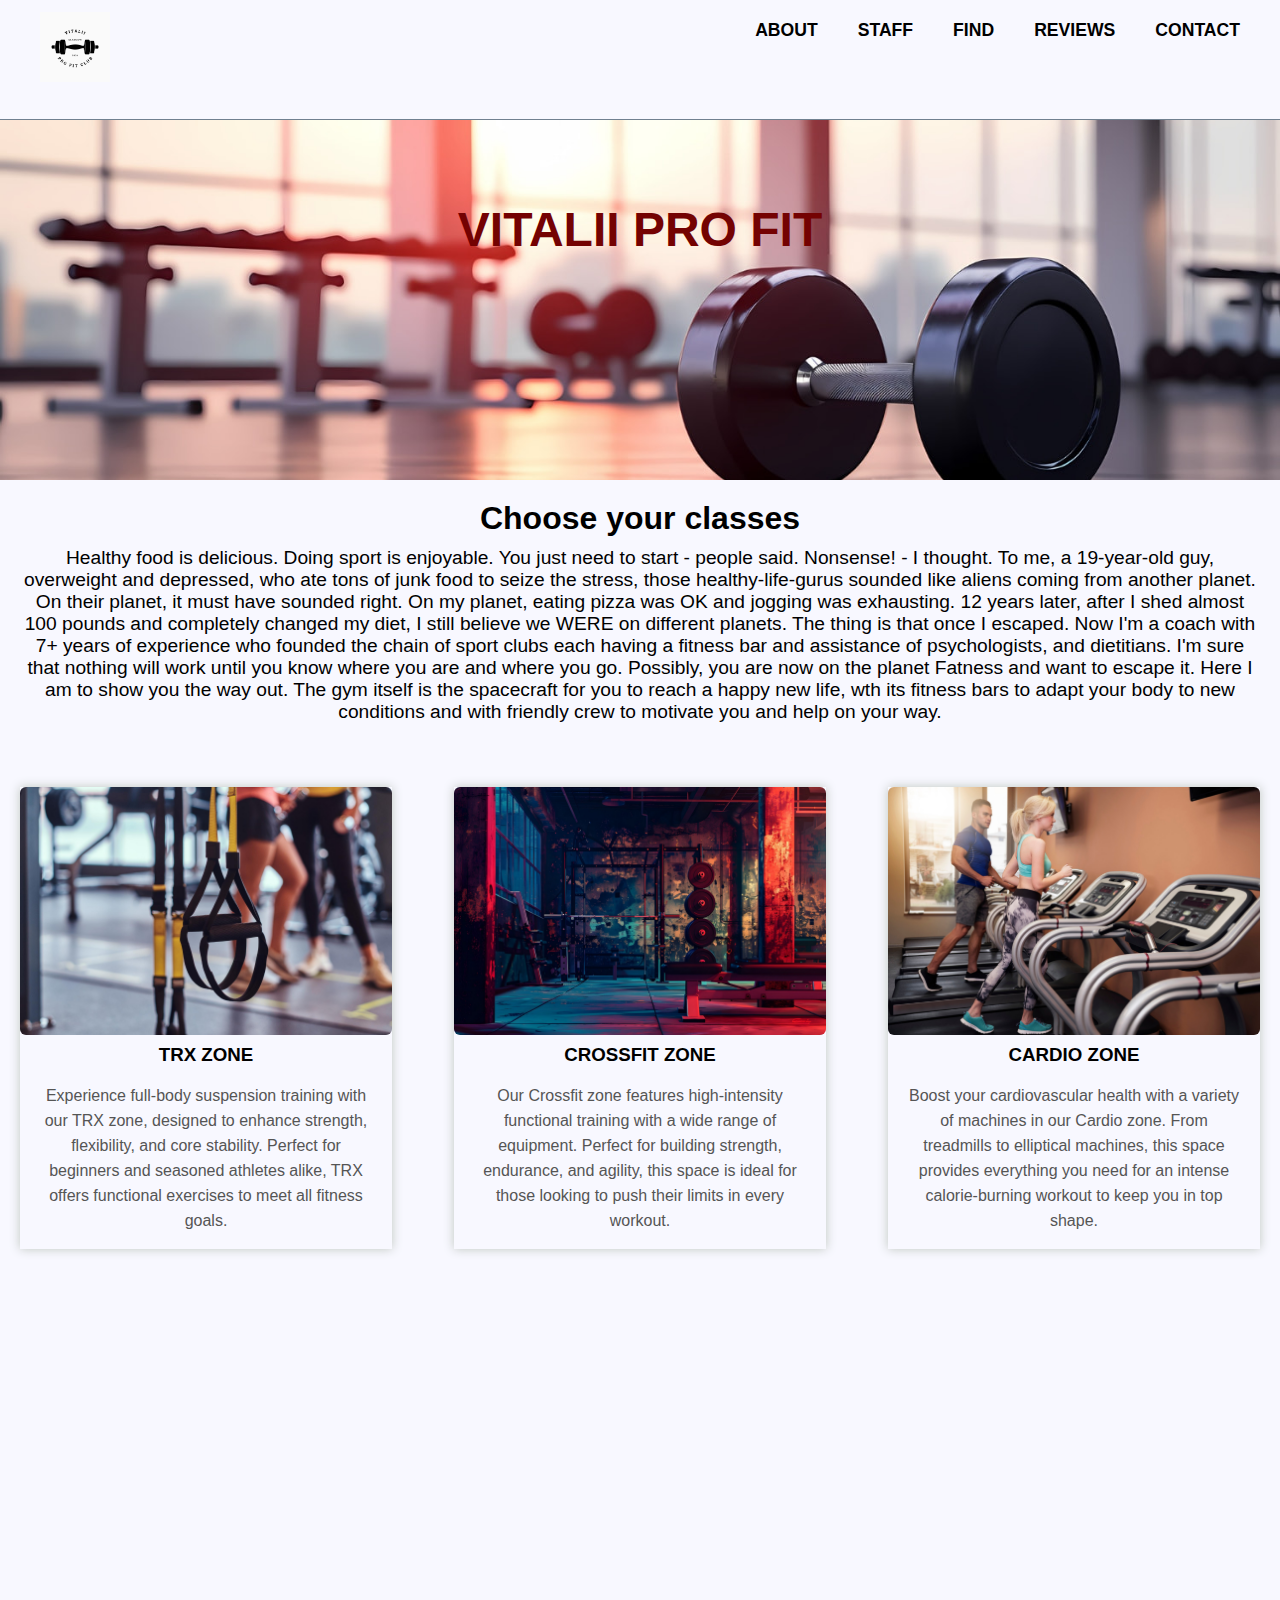
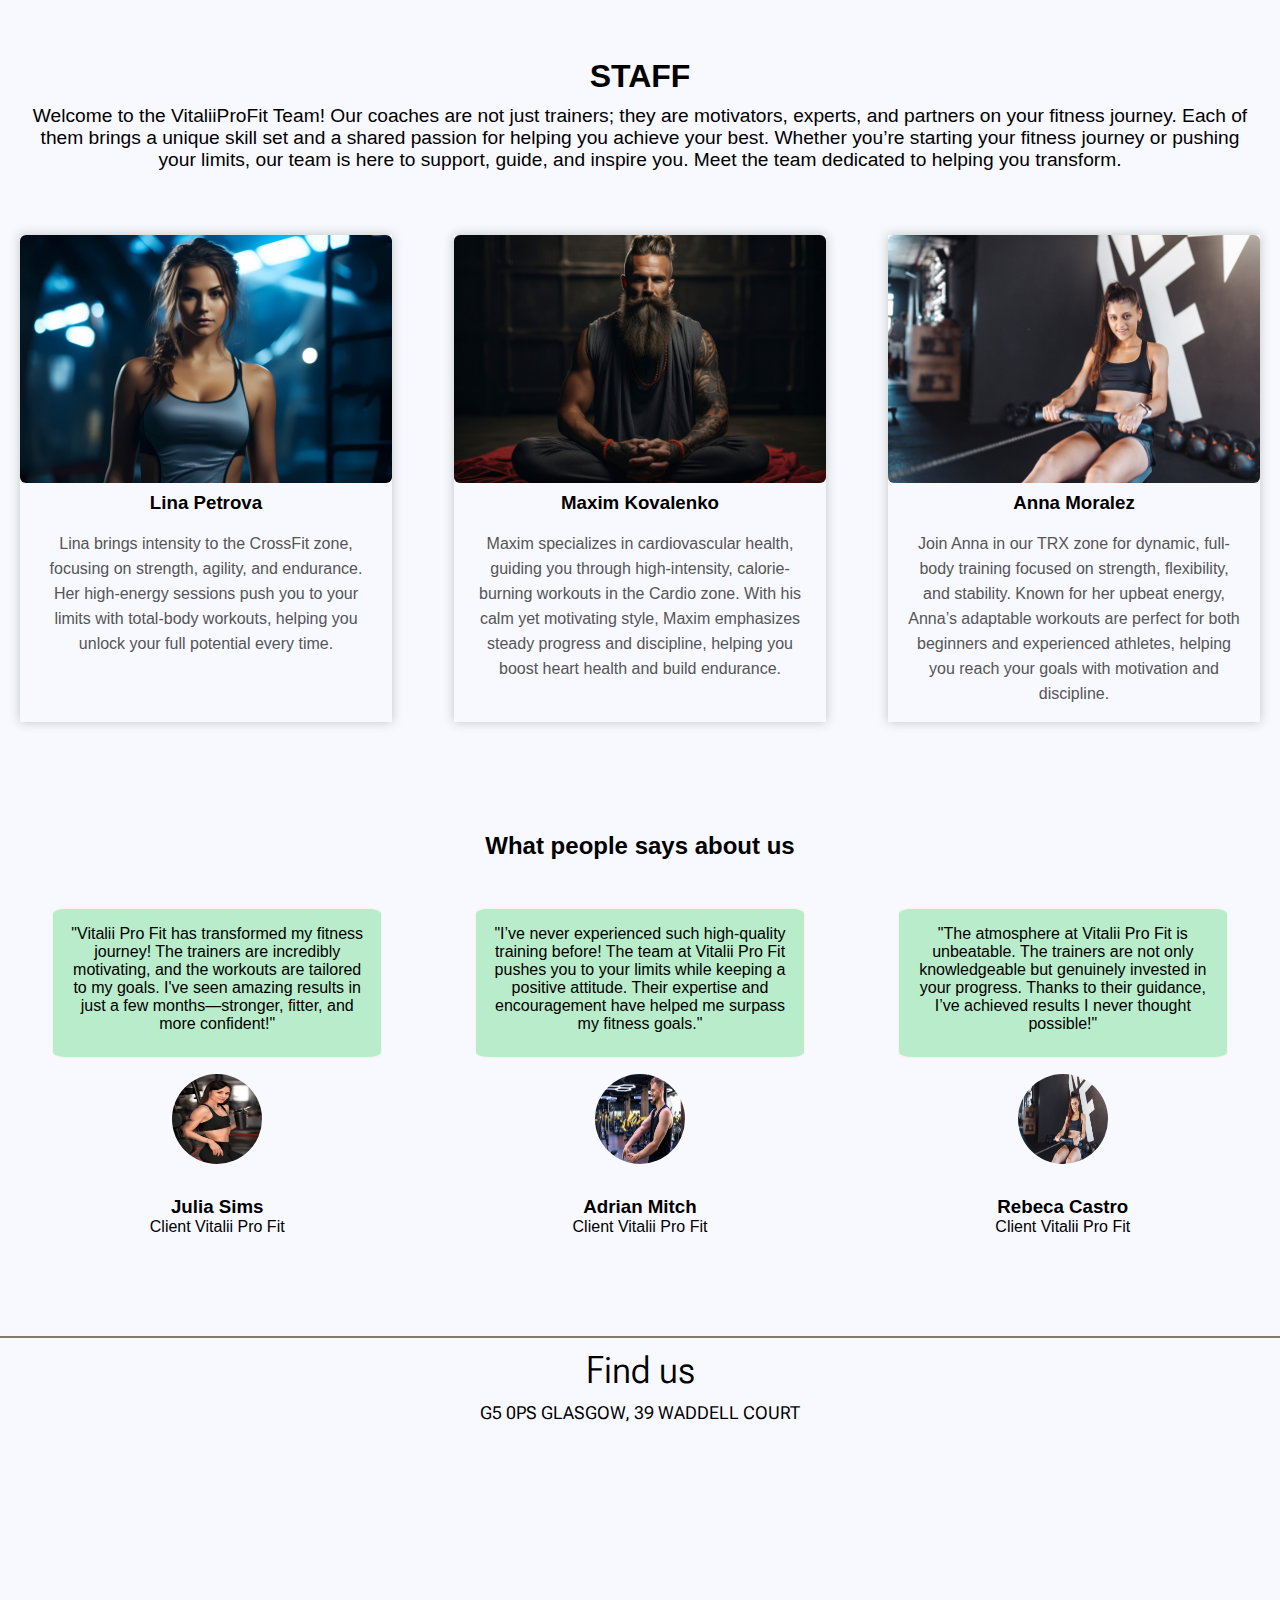
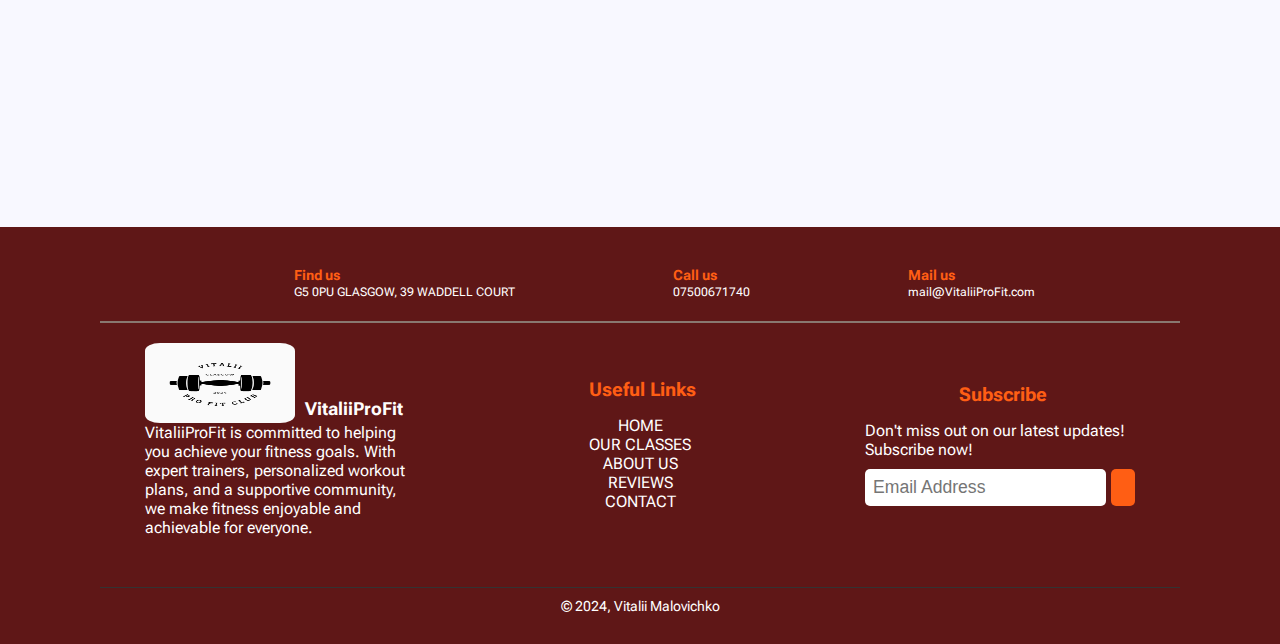
<file: index.html>
<!DOCTYPE html>
<html lang="en">

<head>
    <meta charset="UTF-8">
    <meta name="viewport" content="width=device-width, initial-scale=1.0">
    <title>GYM VITALII PRO | Fitness for Everyone</title>
    <meta name="description"
        content="Join GYM VITALII PRO and achieve your fitness goals with expert training in TRX, CrossFit, and Cardio zones.">
    <link rel="stylesheet" href="./style.css">
    <link rel="stylesheet" href="https://cdnjs.cloudflare.com/ajax/libs/font-awesome/6.6.0/css/all.min.css"
        integrity="sha512-Kc323vGBEqzTmouAECnVceyQqyqdsSiqLQISBL29aUW4U/M7pSPA/gEUZQqv1cwx4OnYxTxve5UMg5GT6L4JJg=="
        crossorigin="anonymous" referrerpolicy="no-referrer" />
    <link rel="preconnect" href="https://fonts.googleapis.com">
    <link rel="preconnect" href="https://fonts.gstatic.com" crossorigin>
    <link href="https://fonts.googleapis.com/css2?family=Roboto+Flex:opsz,wght@8..144,100..1000&display=swap"
        rel="stylesheet">
        <script src="./script.js"></script>
</head>

<body>
    <nav>
        <div class="nav-logo">
            <a href="/"><img src="./images/club_logo.png" alt="Our logo"></a>
        </div>
        <div id="mobile_click" class="hamburger-menu">&#8801;</div>
        <ul id="mobile_nav" class="nav-list">
            <li class="nav-item"><a href="./aboutus.html" target="_blank" class="item-url">ABOUT</a></li>
            <li class="nav-item"><a href="./staff.html" target="_blank" class="item-url">STAFF</a></li>
            <li class="nav-item"><a href="./findUs.html" target="_blank" class="item-url">FIND</a></li>
            <li class="nav-item"><a href="./reviews.html" target="_blank" class="item-url">REVIEWS</a></li>
            <li class="nav-item"><a href="./contact.html" target="_blank" class="item-url">CONTACT</a></li>
        </ul>    
    </nav>
    <header>
        <h1>VITALII PRO FIT</h1>
    </header>
    <section class="about-us-container">
        <div class="title-box">
            <h2>Choose your classes</h2>
            <p>Healthy food is delicious. Doing sport is enjoyable. You just need to start - people said. Nonsense! - I
                thought. To me,
                a 19-year-old guy, overweight and depressed, who ate tons of junk food to seize the stress, those
                healthy-life-gurus
                sounded like aliens coming from another planet. On their planet, it must have sounded right. On my
                planet,
                eating pizza
                was OK and jogging was exhausting. 12 years later, after I shed almost 100 pounds and completely changed
                my
                diet, I
                still believe we WERE on different planets. The thing is that once I escaped.

                Now I'm a coach with 7+ years of experience who founded the chain of sport clubs each having a fitness
                bar
                and
                assistance of psychologists, and dietitians. I'm sure that nothing will work until you know where you
                are
                and where you
                go. Possibly, you are now on the planet Fatness and want to escape it. Here I am to show you the way
                out.
                The gym itself
                is the spacecraft for you to reach a happy new life, wth its fitness bars to adapt your body to new
                conditions and with
                friendly crew to motivate you and help on your way.</p>
        </div>
        <div class="about-us-content">
            <div class="our-clases">
                <img src="./images/trx_zone.jpg" alt="trx zone">
                <h3>TRX ZONE</h3>
                <p>Experience full-body suspension training with our TRX zone, designed to enhance strength,
                    flexibility, and core
                    stability. Perfect for beginners and seasoned athletes alike, TRX offers functional exercises to
                    meet all fitness goals.</p>
            </div>
            <div class="our-clases">
                <img src="./images/crossfit.jpg" alt="crossfit zone">
                <h3>CROSSFIT ZONE</h3>
                <p>Our Crossfit zone features high-intensity functional training with a wide range of equipment. Perfect
                    for building
                    strength, endurance, and agility, this space is ideal for those looking to push their limits in
                    every workout.</p>
            </div>
            <div class="our-clases">
                <img src="./images/cardio_zone.jpg" alt="cardio zone">
                <h3>CARDIO ZONE</h3>
                <p>Boost your cardiovascular health with a variety of machines in our Cardio zone. From treadmills to
                    elliptical machines,
                    this space provides everything you need for an intense calorie-burning workout to keep you in top
                    shape.</p>
            </div>

        </div>

    </section>
    <section class="parallax">
    </section>
    <section class="about-us-container">
        <div class="title-box">
            <h2>STAFF</h2>
            <p>Welcome to the VitaliiProFit Team!
            Our coaches are not just trainers; they are motivators, experts, and partners on your fitness journey. Each of them
            brings a unique skill set and a shared passion for helping you achieve your best. Whether you’re starting your fitness
            journey or pushing your limits, our team is here to support, guide, and inspire you. Meet the team dedicated to helping
            you transform.</p>
        </div>
        <div class="about-us-content">
            <div class="our-clases">
                <img src="./images/coach3.jpg" alt="crossfit zone">
                <h3>Lina Petrova</h3>
                <p>Lina brings intensity to the CrossFit zone, focusing on strength, agility, and endurance. Her high-energy sessions push
                you to your limits with total-body workouts, helping you unlock your full potential every time.</p>
            </div>
            <div class="our-clases">
                <img src="./images/coach2.jpg" alt="cardio zone">
                <h3>Maxim Kovalenko</h3>
                <p>Maxim specializes in cardiovascular health, guiding you through high-intensity, calorie-burning workouts in the Cardio
                zone. With his calm yet motivating style, Maxim emphasizes steady progress and discipline, helping you boost heart
                health and build endurance.</p>
            </div>


            <div class="our-clases">
                <img src="./images/client3.jpg" alt="trx zone">
                <h3>Anna Moralez</h3>
                <p>Join Anna in our TRX zone for dynamic, full-body training focused on strength, flexibility, and stability. Known for her
                upbeat energy, Anna’s adaptable workouts are perfect for both beginners and experienced athletes, helping you reach your
                goals with motivation and discipline.</p>
            </div>
        </div>
    </section>
    <section class="reviews-section">
        <h2 class="title-reviews">What people says about us</h2>
        <ul class="reviews-list">
            <li class="reviews-item">
                <div class="review-container">
                    <p class="review">"Vitalii Pro Fit has transformed my fitness journey! The trainers are incredibly
                        motivating, and the
                        workouts are tailored to my goals. I've seen amazing results in just a few months—stronger,
                        fitter, and more confident!"</p>
                </div>
                <img src="./images/client1.jpg" alt="Photo Julia Sims">
                <div class="contact-container">
                    <h3 class="title-contact">Julia Sims</h3>
                    <p class="subtitle-contact">Client Vitalii Pro Fit</p>
                </div>
            </li>
            <li class="reviews-item">
                <div class="review-container">
                    <p class="review">"I’ve never experienced such high-quality training before! The team at Vitalii Pro
                        Fit pushes you to
                        your
                        limits while keeping a positive attitude. Their expertise and encouragement have helped me
                        surpass
                        my
                        fitness goals."</p>
                </div>
                <img src="./images/client2.jpg" alt="Photo Adrian Mitch">
                <div class="contact-container">
                    <h3 class="title-contact">Adrian Mitch</h3>
                    <p class="subtitle-contact">Client Vitalii Pro Fit</p>
                </div>
            </li>
            <li class="reviews-item">
                <div class="review-container">
                    <p class="review">"The atmosphere at Vitalii Pro Fit is unbeatable. The trainers are not only
                        knowledgeable but
                        genuinely
                        invested in your progress. Thanks to their guidance, I’ve achieved results I never thought
                        possible!"</p>
                </div>
                <img src="./images/client3.jpg" alt="Photo Rebeca Castro">
                <div class="contact-container">
                    <h3 class="title-contact">Rebeca Castro</h3>
                    <p class="subtitle-contact">Client Vitalii Pro Fit</p>
                </div>
            </li>

        </ul>
    </section>
    <!-- <section id="contact-us">
        <div class="container">
            <h2>Contact Us</h2>
            <form action="" class="contact-form" onsubmit="return validateForm()">
                <div class="form-group">
                    <label for="name">Your Name</label>
                    <input type="text" id="name" name="name" placeholder="Enter your name" required>
                    <span id="nameError" class="error"></span>
                </div>
                <div class="form-group">
                    <label for="email">Email</label>
                    <input type="email" id="email" name="email" placeholder="Enter your email" required>
                    <span id="emailError" class="error"></span>
                </div>
                <div class="form-group">
                    <label for="message">Message</label>
                    <textarea id="message" name="message" placeholder="Write your message here" required></textarea>
                    <span id="messageError" class="error"></span>
                </div>
                <button type="submit" class="btn">Send Message</button>
            </form>
        </div>
    </section> -->

    <div class="map">
        <h4 class="google-font">Find us</h4>
        <span class="findUs-span"><i class="fa-solid fa-location-dot"></i>G5 0PS GLASGOW, 39 WADDELL COURT</span>
        <iframe
            src="https://www.google.com/maps/embed?pb=!1m18!1m12!1m3!1d2241.089542902308!2d-4.265761022665969!3d55.82640507311152!2m3!1f0!2f0!3f0!3m2!1i1024!2i768!4f13.1!3m3!1m2!1s0x488846fac7512f97%3A0x97841ecc6b9f0395!2sGlasgow%20Clyde%20College%20-%20Langside%20Campus!5e0!3m2!1sen!2suk!4v1729846128174!5m2!1sen!2suk"
            width="100%" height="400" style="border:0;" allowfullscreen="" loading="lazy"
            referrerpolicy="no-referrer-when-downgrade"></iframe>
    </div>
    <footer class="footer-section">
        <!-- Top section of the footer: Contact information -->
        <div class="footer-contact">
            <ul class="footer-info">
                <li>
                    <i class="fa-solid fa-location-dot"></i>
                    <div>
                        <span>Find us</span>
                        <p>G5 0PU GLASGOW, 39 WADDELL COURT</p>
                    </div>
                </li>
                <li>
                    <i class="fa-solid fa-phone"></i>
                    <div>
                        <span>Call us</span>
                        <p>07500671740</p>
                    </div>
                </li>
                <li>
                    <i class="fa-solid fa-envelope"></i>
                    <div>
                        <span>Mail us</span>
                        <p>mail@VitaliiProFit.com</p>
                    </div>
                </li>
            </ul>
        </div>

        <!-- Main section of the footer with three columns: Logo, useful links, and subscription form -->
        <div class="footer-main">
            <div class="footer-column footer-logo-text">
                <a href="/" class="footer-logo">
                    <img src="./images/club_logo.png" alt="Our logo">
                    <span class="footer-brand-name">VitaliiProFit</span>
                </a>
                <p>VitaliiProFit is committed to helping you achieve your fitness goals. With expert trainers,
                    personalized
                    workout plans, and a supportive community, we make fitness enjoyable and achievable for everyone.
                </p>
                <!-- Social media icons -->
                <div class="social-icons">
                    <a href="#"><i class="fa-brands fa-facebook"></i></a>
                    <a href="#"><i class="fa-brands fa-twitter"></i></a>
                    <a href="#"><i class="fa-brands fa-telegram"></i></a>
                    <a href="#"><i class="fa-brands fa-whatsapp"></i></a>
                </div>
            </div>

            <div class="footer-column">
                <h3>Useful Links</h3>
                <ul>
                    <li><a href="#">HOME</a></li>
                    <li><a href="#">OUR CLASSES</a></li>
                    <li><a href="#">ABOUT US</a></li>
                    <li><a href="#">REVIEWS</a></li>
                    <li><a href="#">CONTACT</a></li>
                </ul>
            </div>

            <div class="footer-column">
                <h3>Subscribe</h3>
                <p>Don't miss out on our latest updates! Subscribe now!</p>
                <form>
                    <input type="email" placeholder="Email Address">
                    <button type="submit"><i class="fa-solid fa-paper-plane"></i></button>
                </form>
            </div>
        </div>

        <!-- Bottom section of the footer: Copyright notice -->
        <div class="footer-bottom">
            <p>&copy; 2024, Vitalii Malovichko</p>
        </div>
    </footer>
    <script src="./script.js"></script>

</body>

</html>
</file>
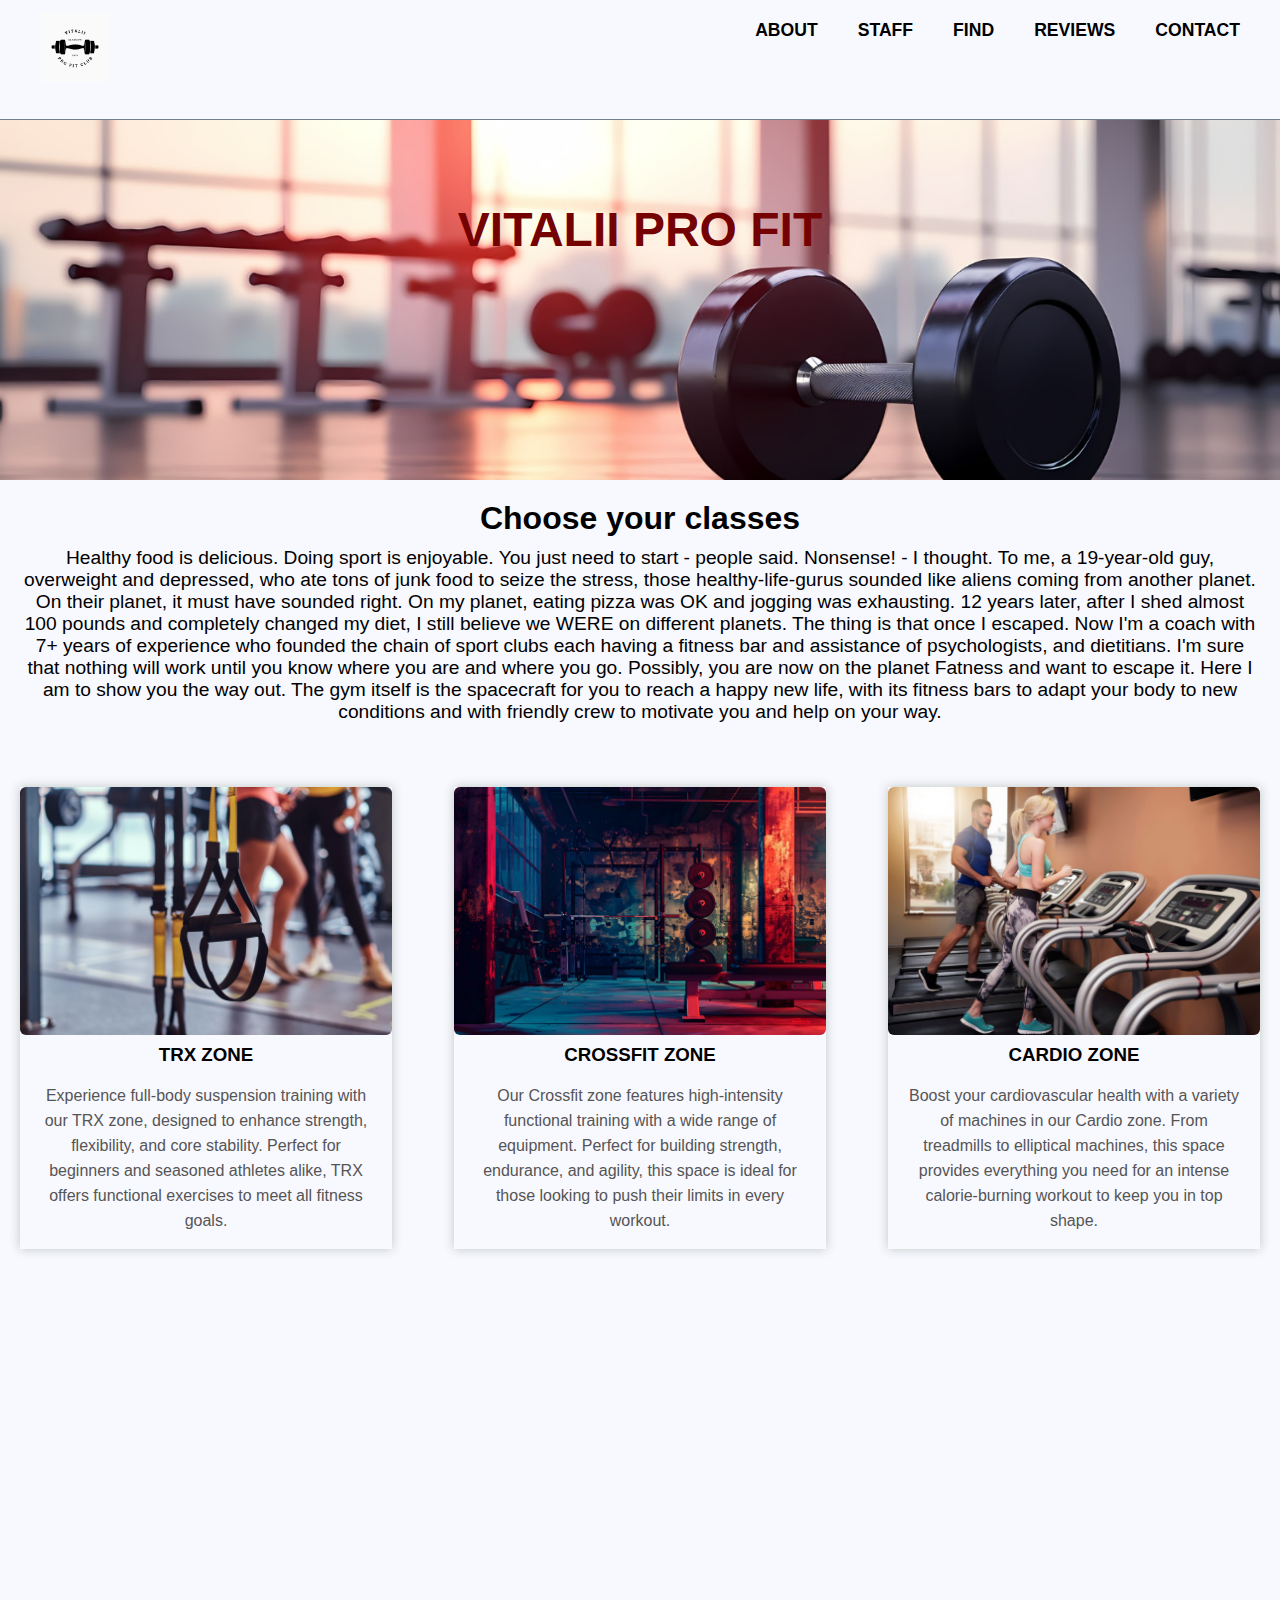
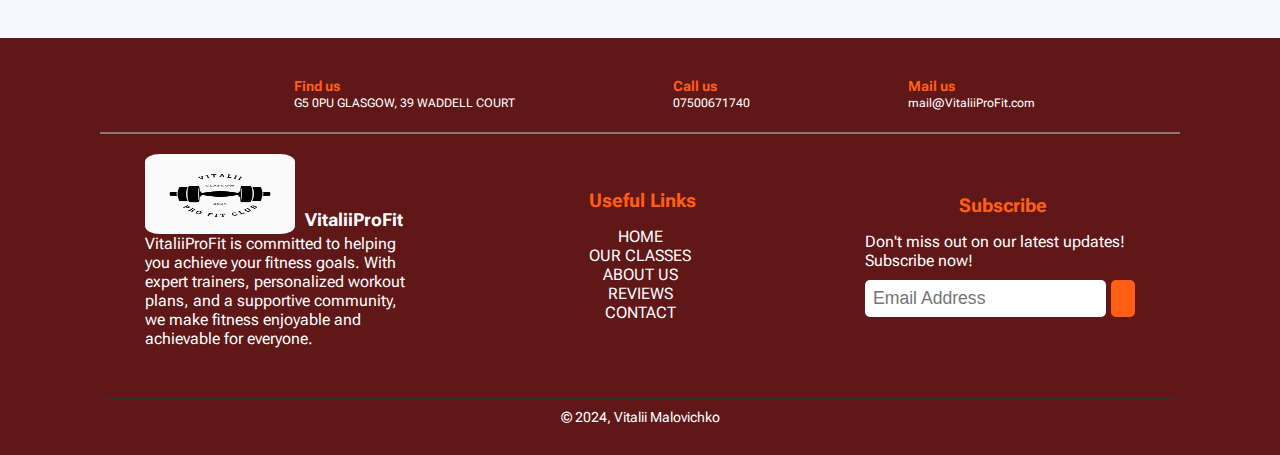
<file: aboutus.html>
<!DOCTYPE html>
<html lang="en">

<head>
    <meta charset="UTF-8">
    <meta name="viewport" content="width=device-width, initial-scale=1.0">
    <title>GYM VITALII PRO | Fitness for Everyone</title>
    <meta name="description"
        content="Join GYM VITALII PRO and achieve your fitness goals with expert training in TRX, CrossFit, and Cardio zones.">
    <link rel="stylesheet" href="./style.css">
    <link rel="stylesheet" href="https://cdnjs.cloudflare.com/ajax/libs/font-awesome/6.6.0/css/all.min.css"
        integrity="sha512-Kc323vGBEqzTmouAECnVceyQqyqdsSiqLQISBL29aUW4U/M7pSPA/gEUZQqv1cwx4OnYxTxve5UMg5GT6L4JJg=="
        crossorigin="anonymous" referrerpolicy="no-referrer" />
    <link rel="preconnect" href="https://fonts.googleapis.com">
    <link rel="preconnect" href="https://fonts.gstatic.com" crossorigin>
    <link href="https://fonts.googleapis.com/css2?family=Roboto+Flex:opsz,wght@8..144,100..1000&display=swap"
        rel="stylesheet">
    <script src="./script.js"></script>
</head>

<body>
<nav>
    <div class="nav-logo">
        <a href="/"><img src="./images/club_logo.png" alt="Our logo"></a>
    </div>
    <div id="mobile_click" class="hamburger-menu">&#8801;</div>
    <ul id="mobile_nav" class="nav-list">
        <li class="nav-item"><a href="./aboutus.html" target="_blank" class="item-url">ABOUT</a></li>
        <li class="nav-item"><a href="./staff.html" target="_blank" class="item-url">STAFF</a></li>
        <li class="nav-item"><a href="./findUs.html" target="_blank" class="item-url">FIND</a></li>
        <li class="nav-item"><a href="./reviews.html" target="_blank" class="item-url">REVIEWS</a></li>
        <li class="nav-item"><a href="./contact.html" target="_blank" class="item-url">CONTACT</a></li>
    </ul>
</nav>
    <header>
        <h1>VITALII PRO FIT</h1>
    </header>
    <section class="about-us-container">
        <div class="title-box">
            <h2>Choose your classes</h2>
            <p>Healthy food is delicious. Doing sport is enjoyable. You just need to start - people said. Nonsense! - I
                thought. To me,
                a 19-year-old guy, overweight and depressed, who ate tons of junk food to seize the stress, those
                healthy-life-gurus
                sounded like aliens coming from another planet. On their planet, it must have sounded right. On my
                planet,
                eating pizza
                was OK and jogging was exhausting. 12 years later, after I shed almost 100 pounds and completely changed
                my
                diet, I
                still believe we WERE on different planets. The thing is that once I escaped.

                Now I'm a coach with 7+ years of experience who founded the chain of sport clubs each having a fitness
                bar
                and
                assistance of psychologists, and dietitians. I'm sure that nothing will work until you know where you
                are
                and where you
                go. Possibly, you are now on the planet Fatness and want to escape it. Here I am to show you the way
                out.
                The gym itself
                is the spacecraft for you to reach a happy new life, with its fitness bars to adapt your body to new
                conditions and with
                friendly crew to motivate you and help on your way.</p>
        </div>
        <div class="about-us-content">
            <div class="our-clases">
                <img src="./images/trx_zone.jpg" alt="trx zone">
                <h3>TRX ZONE</h3>
                <p>Experience full-body suspension training with our TRX zone, designed to enhance strength,
                    flexibility, and core
                    stability. Perfect for beginners and seasoned athletes alike, TRX offers functional exercises to
                    meet all fitness goals.</p>
            </div>
            <div class="our-clases">
                <img src="./images/crossfit.jpg" alt="crossfit zone">
                <h3>CROSSFIT ZONE</h3>
                <p>Our Crossfit zone features high-intensity functional training with a wide range of equipment. Perfect
                    for building
                    strength, endurance, and agility, this space is ideal for those looking to push their limits in
                    every workout.</p>
            </div>
            <div class="our-clases">
                <img src="./images/cardio_zone.jpg" alt="cardio zone">
                <h3>CARDIO ZONE</h3>
                <p>Boost your cardiovascular health with a variety of machines in our Cardio zone. From treadmills to
                    elliptical machines,
                    this space provides everything you need for an intense calorie-burning workout to keep you in top
                    shape.</p>
            </div>
        </div>
    </section>
    
    <section class="parallax">
        </section>

    <footer class="footer-section">
        <!-- Top section of the footer: Contact information -->
        <div class="footer-contact">
            <ul class="footer-info">
                <li>
                    <i class="fa-solid fa-location-dot"></i>
                    <div>
                        <span>Find us</span>
                        <p>G5 0PU GLASGOW, 39 WADDELL COURT</p>
                    </div>
                </li>
                <li>
                    <i class="fa-solid fa-phone"></i>
                    <div>
                        <span>Call us</span>
                        <p>07500671740</p>
                    </div>
                </li>
                <li>
                    <i class="fa-solid fa-envelope"></i>
                    <div>
                        <span>Mail us</span>
                        <p>mail@VitaliiProFit.com</p>
                    </div>
                </li>
            </ul>
        </div>
    
        <!-- Main section of the footer with three columns: Logo, useful links, and subscription form -->
        <div class="footer-main">
            <div class="footer-column footer-logo-text">
                <a href="/" class="footer-logo">
                    <img src="./images/club_logo.png" alt="Our logo">
                    <span class="footer-brand-name">VitaliiProFit</span>
                </a>
                <p>VitaliiProFit is committed to helping you achieve your fitness goals. With expert trainers,
                    personalized
                    workout plans, and a supportive community, we make fitness enjoyable and achievable for everyone.
                </p>
                <!-- Social media icons -->
                <div class="social-icons">
                    <a href="#"><i class="fa-brands fa-facebook"></i></a>
                    <a href="#"><i class="fa-brands fa-twitter"></i></a>
                    <a href="#"><i class="fa-brands fa-telegram"></i></a>
                    <a href="#"><i class="fa-brands fa-whatsapp"></i></a>
                </div>
            </div>
    
            <div class="footer-column">
                <h3>Useful Links</h3>
                <ul>
                    <li><a href="#">HOME</a></li>
                    <li><a href="#">OUR CLASSES</a></li>
                    <li><a href="#">ABOUT US</a></li>
                    <li><a href="#">REVIEWS</a></li>
                    <li><a href="#">CONTACT</a></li>
                </ul>
            </div>
    
            <div class="footer-column">
                <h3>Subscribe</h3>
                <p>Don't miss out on our latest updates! Subscribe now!</p>
                <form>
                    <input type="email" placeholder="Email Address">
                    <button type="submit"><i class="fa-solid fa-paper-plane"></i></button>
                </form>
            </div>
        </div>
    
        <!-- Bottom section of the footer: Copyright notice -->
        <div class="footer-bottom">
            <p>&copy; 2024, Vitalii Malovichko</p>
        </div>
    </footer>
    <script src="./script.js"></script>
   

</body>

</html>
</file>
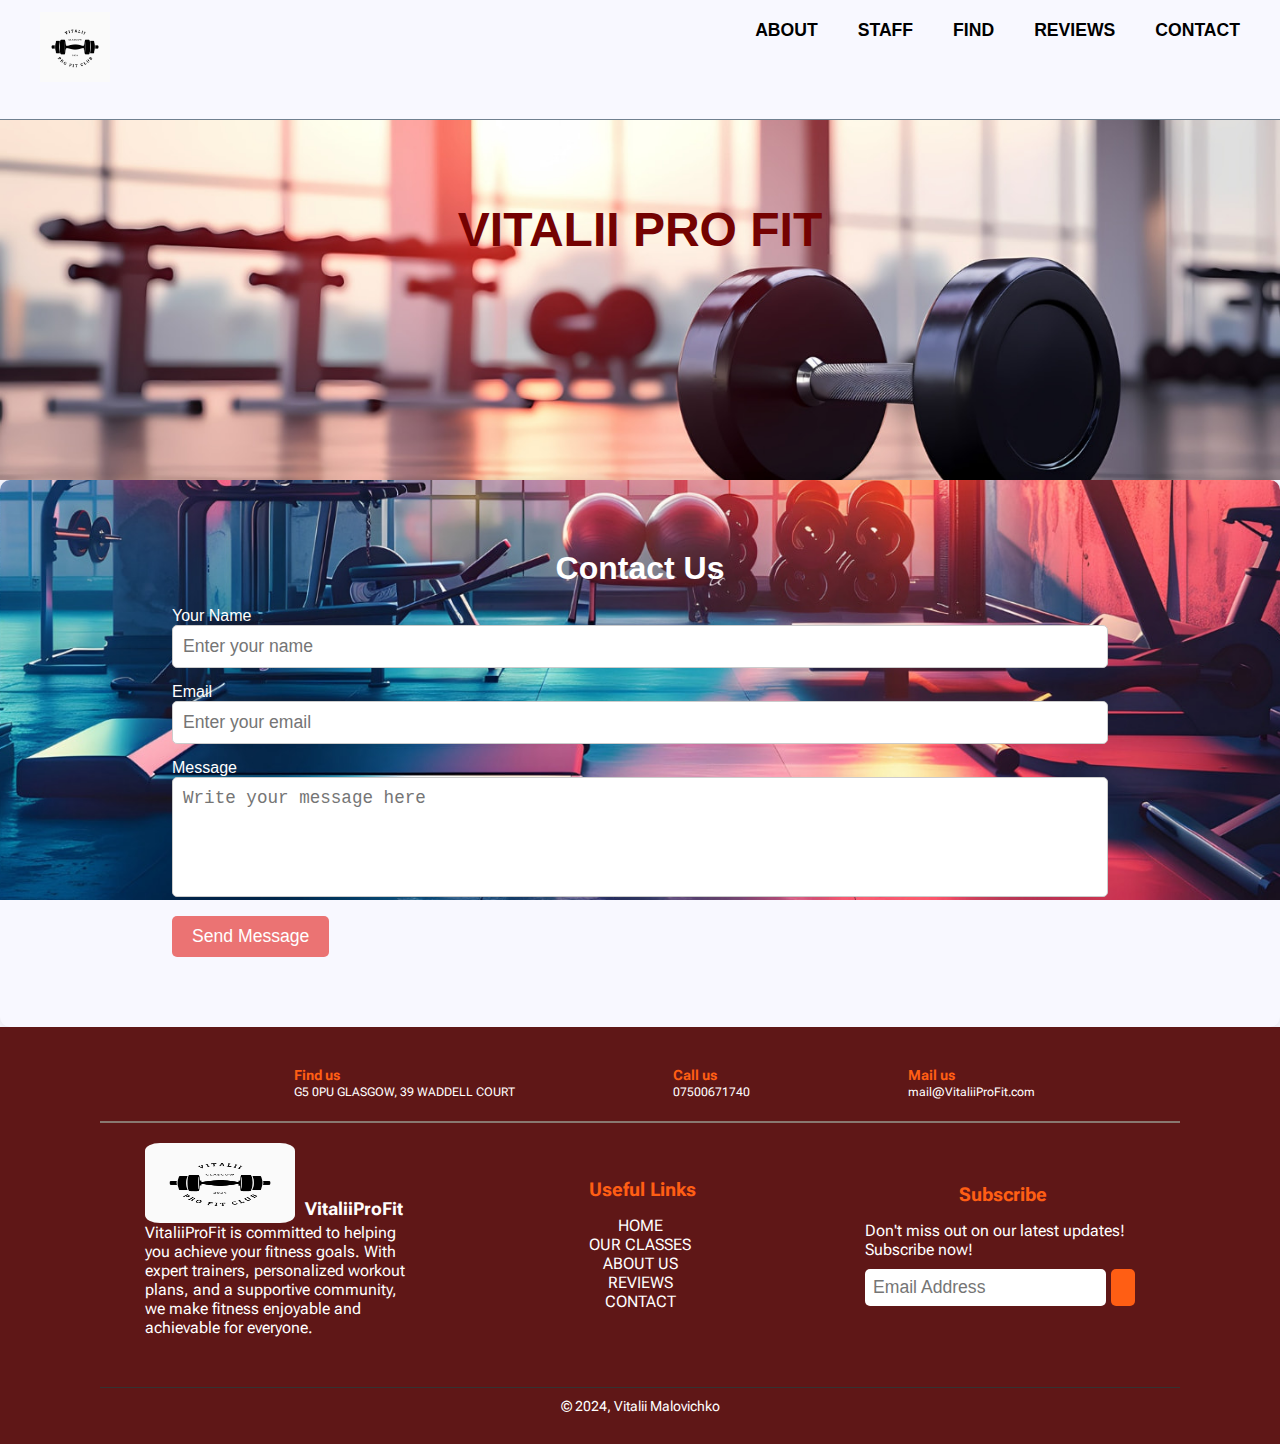
<file: contact.html>
<!DOCTYPE html>
<html lang="en">

<head>
    <meta charset="UTF-8">
    <meta name="viewport" content="width=device-width, initial-scale=1.0">
    <title>GYM VITALII PRO | Fitness for Everyone</title>
    <meta name="description"
        content="Join GYM VITALII PRO and achieve your fitness goals with expert training in TRX, CrossFit, and Cardio zones.">
    <link rel="stylesheet" href="./style.css">
    <link rel="stylesheet" href="https://cdnjs.cloudflare.com/ajax/libs/font-awesome/6.6.0/css/all.min.css"
        integrity="sha512-Kc323vGBEqzTmouAECnVceyQqyqdsSiqLQISBL29aUW4U/M7pSPA/gEUZQqv1cwx4OnYxTxve5UMg5GT6L4JJg=="
        crossorigin="anonymous" referrerpolicy="no-referrer" />
    <link rel="preconnect" href="https://fonts.googleapis.com">
    <link rel="preconnect" href="https://fonts.gstatic.com" crossorigin>
    <link href="https://fonts.googleapis.com/css2?family=Roboto+Flex:opsz,wght@8..144,100..1000&display=swap"
        rel="stylesheet">
    <script src="./script.js"></script>
</head>

<body>
<nav>
    <div class="nav-logo">
        <a href="/"><img src="./images/club_logo.png" alt="Our logo"></a>
    </div>
    <div id="mobile_click" class="hamburger-menu">&#8801;</div>
    <ul id="mobile_nav" class="nav-list">
        <li class="nav-item"><a href="./aboutus.html" target="_blank" class="item-url">ABOUT</a></li>
        <li class="nav-item"><a href="./staff.html" target="_blank" class="item-url">STAFF</a></li>
        <li class="nav-item"><a href="./findUs.html" target="_blank" class="item-url">FIND</a></li>
        <li class="nav-item"><a href="./reviews.html" target="_blank" class="item-url">REVIEWS</a></li>
        <li class="nav-item"><a href="./contact.html" target="_blank" class="item-url">CONTACT</a></li>
    </ul>
</nav>
    <header>
        <h1>VITALII PRO FIT</h1>
    </header>
    <section id="contact-us">
        <div class="container">
            <h2>Contact Us</h2>
            <form action="" class="contact-form" onsubmit="return validateForm()">
                <div class="form-group">
                    <label for="name">Your Name</label>
                    <input type="text" id="name" name="name" placeholder="Enter your name" required>
                    <span id="nameError" class="error"></span>
                </div>
                <div class="form-group">
                    <label for="email">Email</label>
                    <input type="email" id="email" name="email" placeholder="Enter your email" required>
                    <span id="emailError" class="error"></span>
                </div>
                <div class="form-group">
                    <label for="message">Message</label>
                    <textarea id="message" name="message" placeholder="Write your message here" required></textarea>
                    <span id="messageError" class="error"></span>
                </div>
                <button type="submit" class="btn">Send Message</button>
            </form>
        </div>
    </section>

  
    <footer class="footer-section">
        <!-- Top section of the footer: Contact information -->
        <div class="footer-contact">
            <ul class="footer-info">
                <li>
                    <i class="fa-solid fa-location-dot"></i>
                    <div>
                        <span>Find us</span>
                        <p>G5 0PU GLASGOW, 39 WADDELL COURT</p>
                    </div>
                </li>
                <li>
                    <i class="fa-solid fa-phone"></i>
                    <div>
                        <span>Call us</span>
                        <p>07500671740</p>
                    </div>
                </li>
                <li>
                    <i class="fa-solid fa-envelope"></i>
                    <div>
                        <span>Mail us</span>
                        <p>mail@VitaliiProFit.com</p>
                    </div>
                </li>
            </ul>
        </div>

        <!-- Main section of the footer with three columns: Logo, useful links, and subscription form -->
        <div class="footer-main">
            <div class="footer-column footer-logo-text">
                <a href="/" class="footer-logo">
                    <img src="./images/club_logo.png" alt="Our logo">
                    <span class="footer-brand-name">VitaliiProFit</span>
                </a>
                <p>VitaliiProFit is committed to helping you achieve your fitness goals. With expert trainers,
                    personalized
                    workout plans, and a supportive community, we make fitness enjoyable and achievable for everyone.
                </p>
                <!-- Social media icons -->
                <div class="social-icons">
                    <a href="#"><i class="fa-brands fa-facebook"></i></a>
                    <a href="#"><i class="fa-brands fa-twitter"></i></a>
                    <a href="#"><i class="fa-brands fa-telegram"></i></a>
                    <a href="#"><i class="fa-brands fa-whatsapp"></i></a>
                </div>
            </div>

            <div class="footer-column">
                <h3>Useful Links</h3>
                <ul>
                    <li><a href="#">HOME</a></li>
                    <li><a href="#">OUR CLASSES</a></li>
                    <li><a href="#">ABOUT US</a></li>
                    <li><a href="#">REVIEWS</a></li>
                    <li><a href="#">CONTACT</a></li>
                </ul>
            </div>

            <div class="footer-column">
                <h3>Subscribe</h3>
                <p>Don't miss out on our latest updates! Subscribe now!</p>
                <form>
                    <input type="email" placeholder="Email Address">
                    <button type="submit"><i class="fa-solid fa-paper-plane"></i></button>
                </form>
            </div>
        </div>

        <!-- Bottom section of the footer: Copyright notice -->
        <div class="footer-bottom">
            <p>&copy; 2024, Vitalii Malovichko</p>
        </div>
    </footer>
    <script src="./script.js"></script>

</body>

</html>
</file>
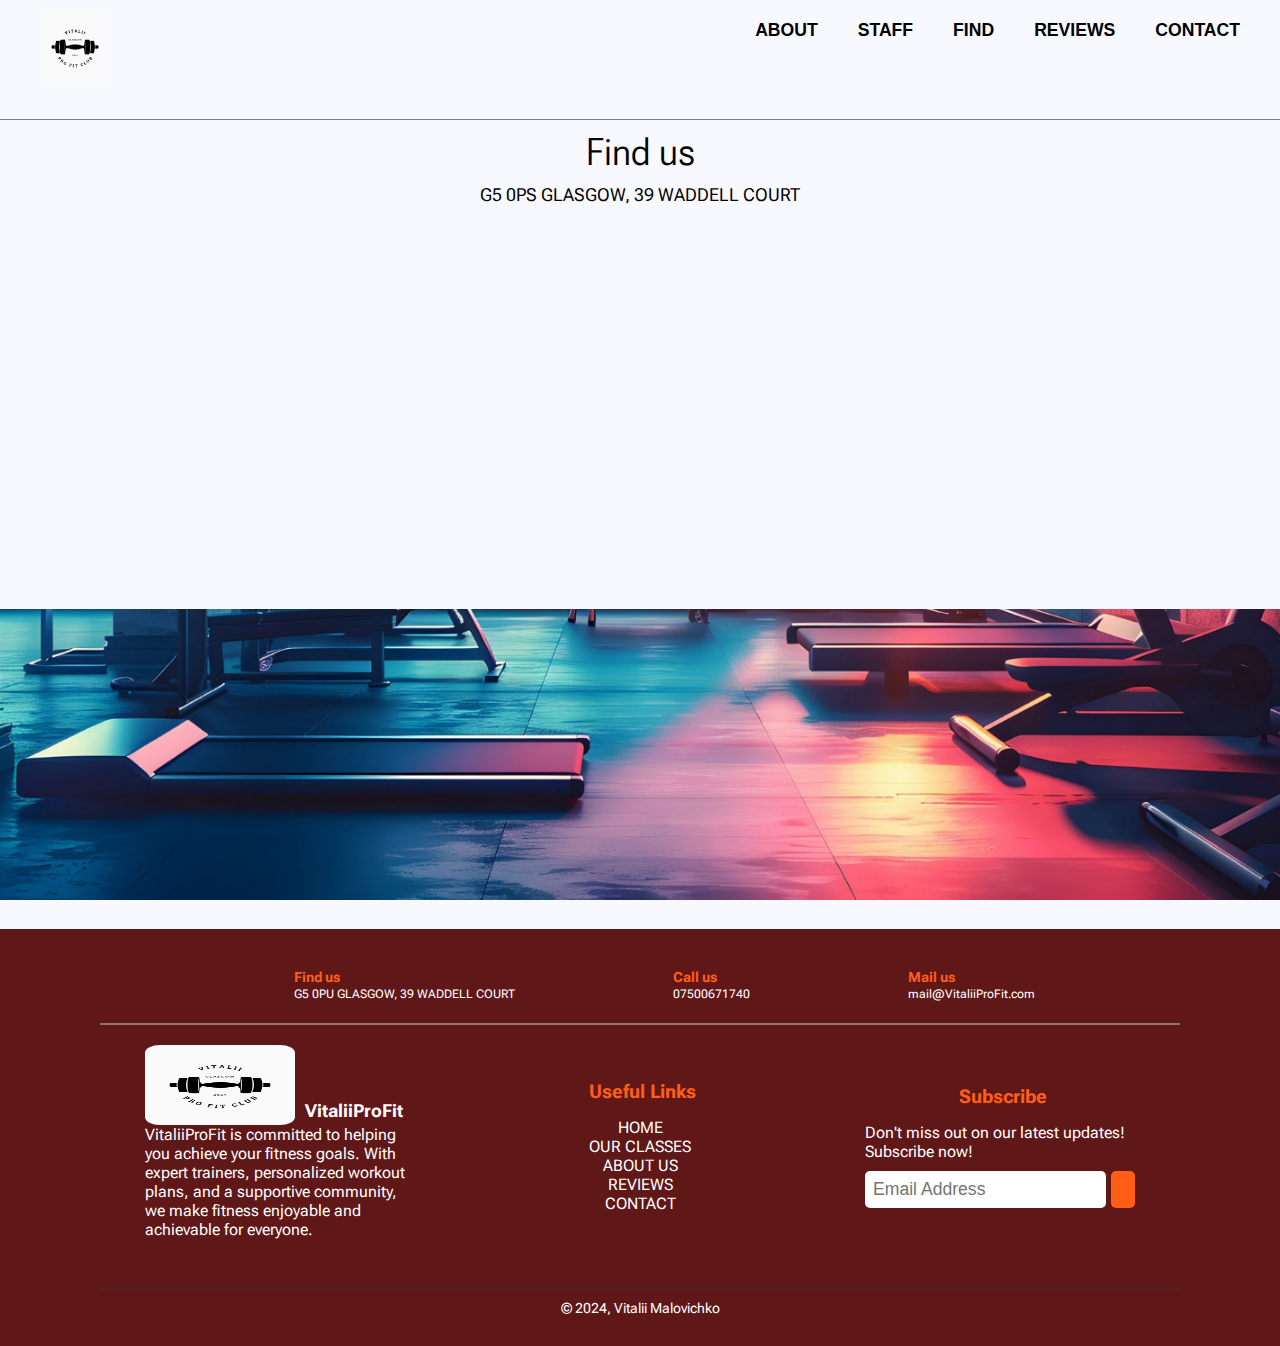
<file: findUs.html>
<!DOCTYPE html>
<html lang="en">

<head>
    <meta charset="UTF-8">
    <meta name="viewport" content="width=device-width, initial-scale=1.0">
    <title>GYM VITALII PRO | Fitness for Everyone</title>
    <meta name="description"
        content="Join GYM VITALII PRO and achieve your fitness goals with expert training in TRX, CrossFit, and Cardio zones.">
    <link rel="stylesheet" href="./style.css">
    <link rel="stylesheet" href="https://cdnjs.cloudflare.com/ajax/libs/font-awesome/6.6.0/css/all.min.css"
        integrity="sha512-Kc323vGBEqzTmouAECnVceyQqyqdsSiqLQISBL29aUW4U/M7pSPA/gEUZQqv1cwx4OnYxTxve5UMg5GT6L4JJg=="
        crossorigin="anonymous" referrerpolicy="no-referrer" />
    <link rel="preconnect" href="https://fonts.googleapis.com">
    <link rel="preconnect" href="https://fonts.gstatic.com" crossorigin>
    <link href="https://fonts.googleapis.com/css2?family=Roboto+Flex:opsz,wght@8..144,100..1000&display=swap"
        rel="stylesheet">
    <script src="./script.js"></script>
</head>

<body>
<nav>
    <div class="nav-logo">
        <a href="/"><img src="./images/club_logo.png" alt="Our logo"></a>
    </div>
    <div id="mobile_click" class="hamburger-menu">&#8801;</div>
    <ul id="mobile_nav" class="nav-list">
        <li class="nav-item"><a href="./aboutus.html" target="_blank" class="item-url">ABOUT</a></li>
        <li class="nav-item"><a href="./staff.html" target="_blank" class="item-url">STAFF</a></li>
        <li class="nav-item"><a href="./findUs.html" target="_blank" class="item-url">FIND</a></li>
        <li class="nav-item"><a href="./reviews.html" target="_blank" class="item-url">REVIEWS</a></li>
        <li class="nav-item"><a href="./contact.html" target="_blank" class="item-url">CONTACT</a></li>
    </ul>
</nav>
    <div class="map">
        <h4 class="google-font">Find us</h4>
        <span class="findUs-span"><i class="fa-solid fa-location-dot"></i>G5 0PS GLASGOW, 39 WADDELL COURT</span>
        <iframe
            src="https://www.google.com/maps/embed?pb=!1m18!1m12!1m3!1d2241.089542902308!2d-4.265761022665969!3d55.82640507311152!2m3!1f0!2f0!3f0!3m2!1i1024!2i768!4f13.1!3m3!1m2!1s0x488846fac7512f97%3A0x97841ecc6b9f0395!2sGlasgow%20Clyde%20College%20-%20Langside%20Campus!5e0!3m2!1sen!2suk!4v1729846128174!5m2!1sen!2suk"
            width="100%" height="400" style="border:0;" allowfullscreen="" loading="lazy"
            referrerpolicy="no-referrer-when-downgrade"></iframe>
    </div>
    <section class="parallax">
    </section>
    <footer class="footer-section">
        <!-- Top section of the footer: Contact information -->
        <div class="footer-contact">
            <ul class="footer-info">
                <li>
                    <i class="fa-solid fa-location-dot"></i>
                    <div>
                        <span>Find us</span>
                        <p>G5 0PU GLASGOW, 39 WADDELL COURT</p>
                    </div>
                </li>
                <li>
                    <i class="fa-solid fa-phone"></i>
                    <div>
                        <span>Call us</span>
                        <p>07500671740</p>
                    </div>
                </li>
                <li>
                    <i class="fa-solid fa-envelope"></i>
                    <div>
                        <span>Mail us</span>
                        <p>mail@VitaliiProFit.com</p>
                    </div>
                </li>
            </ul>
        </div>

        <!-- Main section of the footer with three columns: Logo, useful links, and subscription form -->
        <div class="footer-main">
            <div class="footer-column footer-logo-text">
                <a href="/" class="footer-logo">
                    <img src="./images/club_logo.png" alt="Our logo">
                    <span class="footer-brand-name">VitaliiProFit</span>
                </a>
                <p>VitaliiProFit is committed to helping you achieve your fitness goals. With expert trainers,
                    personalized
                    workout plans, and a supportive community, we make fitness enjoyable and achievable for everyone.
                </p>
                <!-- Social media icons -->
                <div class="social-icons">
                    <a href="#"><i class="fa-brands fa-facebook"></i></a>
                    <a href="#"><i class="fa-brands fa-twitter"></i></a>
                    <a href="#"><i class="fa-brands fa-telegram"></i></a>
                    <a href="#"><i class="fa-brands fa-whatsapp"></i></a>
                </div>
            </div>

            <div class="footer-column">
                <h3>Useful Links</h3>
                <ul>
                    <li><a href="#">HOME</a></li>
                    <li><a href="#">OUR CLASSES</a></li>
                    <li><a href="#">ABOUT US</a></li>
                    <li><a href="#">REVIEWS</a></li>
                    <li><a href="#">CONTACT</a></li>
                </ul>
            </div>

            <div class="footer-column">
                <h3>Subscribe</h3>
                <p>Don't miss out on our latest updates! Subscribe now!</p>
                <form>
                    <input type="email" placeholder="Email Address">
                    <button type="submit"><i class="fa-solid fa-paper-plane"></i></button>
                </form>
            </div>
        </div>

        <!-- Bottom section of the footer: Copyright notice -->
        <div class="footer-bottom">
            <p>&copy; 2024, Vitalii Malovichko</p>
        </div>
    </footer>
    <script src="./script.js"></script>

</body>

</html>
</file>
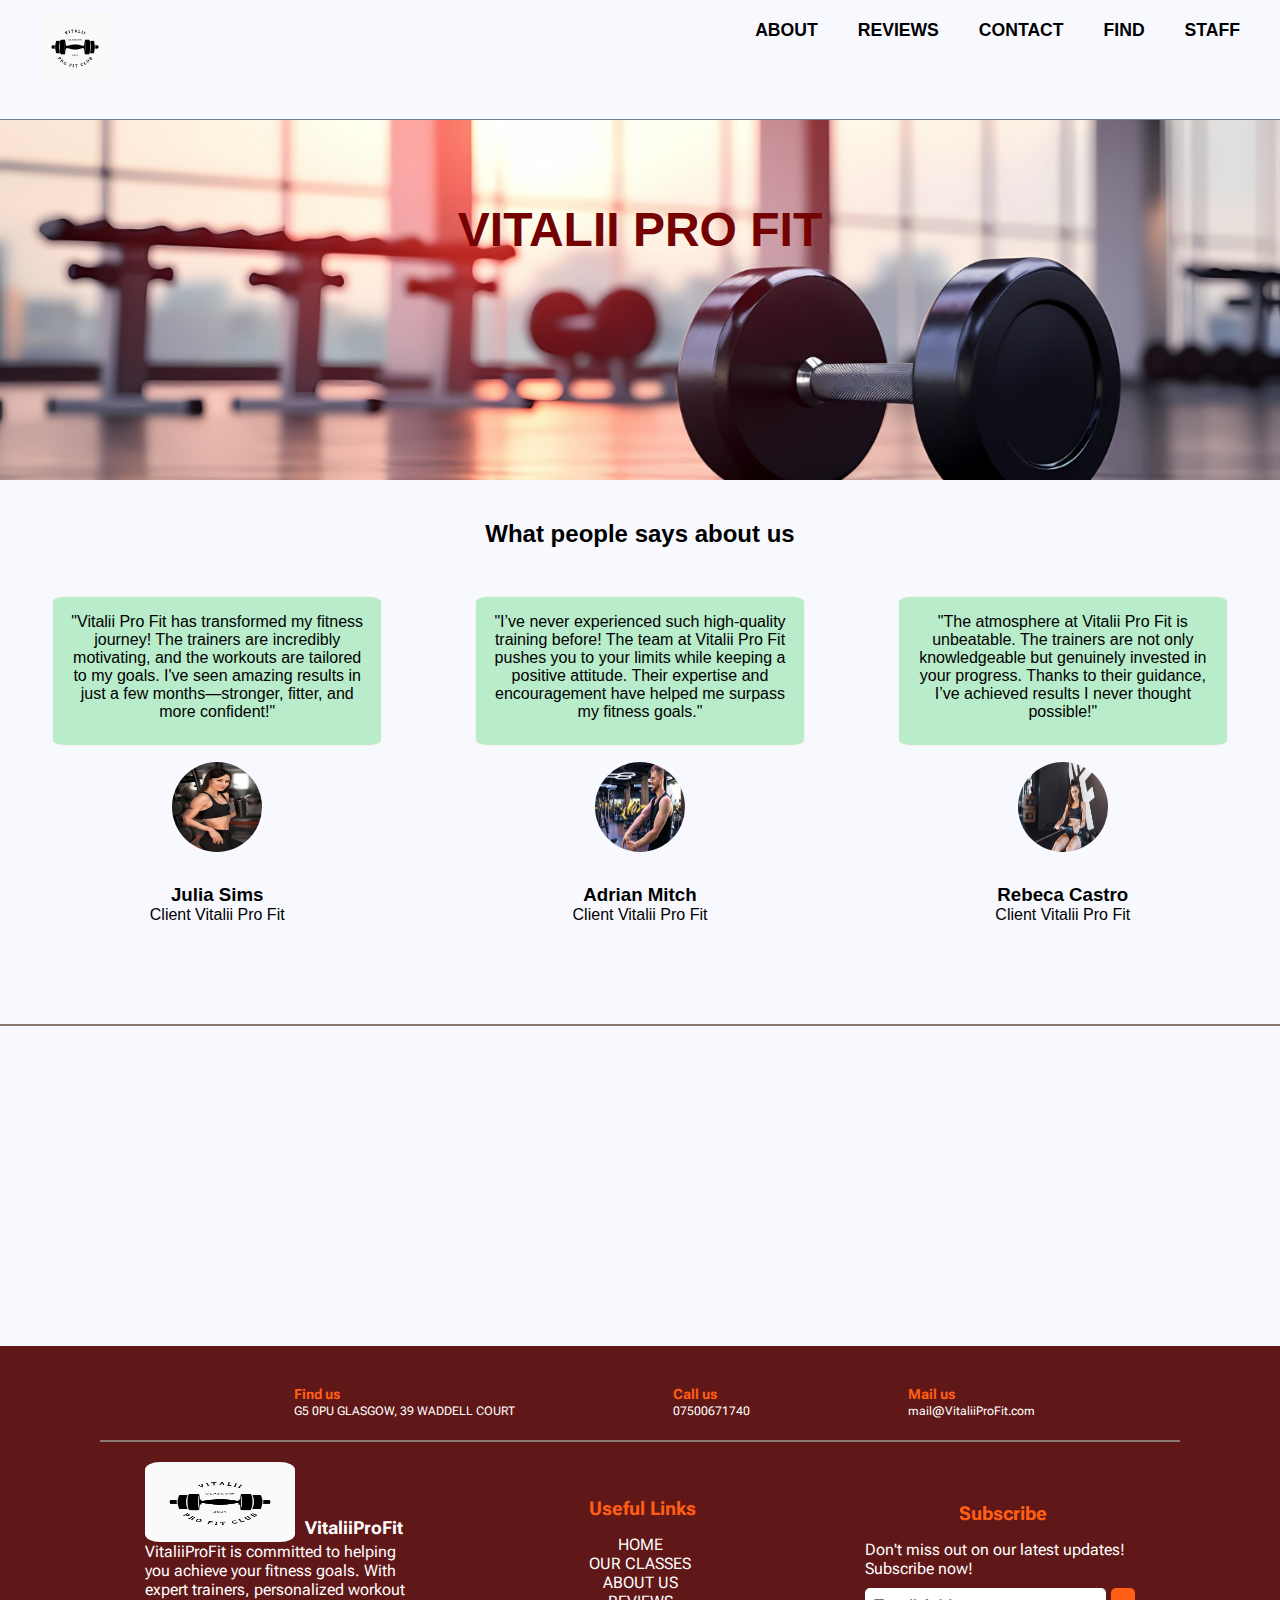
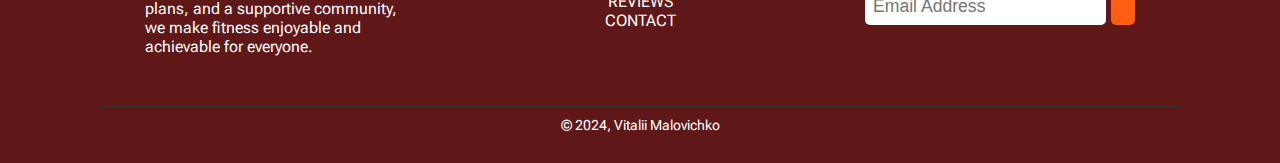
<file: reviews.html>
<!DOCTYPE html>
<html lang="en">

<head>
    <meta charset="UTF-8">
    <meta name="viewport" content="width=device-width, initial-scale=1.0">
    <title>GYM VITALII PRO | Fitness for Everyone</title>
    <meta name="description"
        content="Join GYM VITALII PRO and achieve your fitness goals with expert training in TRX, CrossFit, and Cardio zones.">
    <link rel="stylesheet" href="./style.css">
    <link rel="stylesheet" href="https://cdnjs.cloudflare.com/ajax/libs/font-awesome/6.6.0/css/all.min.css"
        integrity="sha512-Kc323vGBEqzTmouAECnVceyQqyqdsSiqLQISBL29aUW4U/M7pSPA/gEUZQqv1cwx4OnYxTxve5UMg5GT6L4JJg=="
        crossorigin="anonymous" referrerpolicy="no-referrer" />
    <link rel="preconnect" href="https://fonts.googleapis.com">
    <link rel="preconnect" href="https://fonts.gstatic.com" crossorigin>
    <link href="https://fonts.googleapis.com/css2?family=Roboto+Flex:opsz,wght@8..144,100..1000&display=swap"
        rel="stylesheet">
    <script src="./script.js"></script>
</head>

<body>
    <nav>
        <div class="nav-logo">
            <a href="/"><img src="./images/club_logo.png" alt="Our logo"></a>
        </div>
        <div id="mobile_click" class="hamburger-menu">&#8801;</div>
        <ul id="mobile_nav" class="nav-list">
            <li class="nav-item"><a href="./aboutus.html" target="_blank" class="item-url">ABOUT</a></li>
            <li class="nav-item"><a href="./reviews.html" target="_blank" class="item-url">REVIEWS</a></li>
            <li class="nav-item"><a href="./contact.html" target="_blank" class="item-url">CONTACT</a></li>
            <li class="nav-item"><a href="./findUs.html" target="_blank" class="item-url">FIND</a></li>
            <li class="nav-item"><a href="./staff.html" target="_blank" class="item-url">STAFF</a></li>
        </ul>
    </nav>
    <header>
        <h1>VITALII PRO FIT</h1>
    </header>
    <section class="reviews-section">
        <h2 class="title-reviews">What people says about us</h2>
        <ul class="reviews-list">
            <li class="reviews-item">
                <div class="review-container">
                    <p class="review">"Vitalii Pro Fit has transformed my fitness journey! The trainers are incredibly
                        motivating, and the
                        workouts are tailored to my goals. I've seen amazing results in just a few months—stronger,
                        fitter, and more confident!"</p>
                </div>
                <img src="./images/client1.jpg" alt="Photo Julia Sims">
                <div class="contact-container">
                    <h3 class="title-contact">Julia Sims</h3>
                    <p class="subtitle-contact">Client Vitalii Pro Fit</p>
                </div>
            </li>
            <li class="reviews-item">
                <div class="review-container">
                    <p class="review">"I’ve never experienced such high-quality training before! The team at Vitalii Pro
                        Fit pushes you to
                        your
                        limits while keeping a positive attitude. Their expertise and encouragement have helped me
                        surpass
                        my
                        fitness goals."</p>
                </div>
                <img src="./images/client2.jpg" alt="Photo Adrian Mitch">
                <div class="contact-container">
                    <h3 class="title-contact">Adrian Mitch</h3>
                    <p class="subtitle-contact">Client Vitalii Pro Fit</p>
                </div>
            </li>
            <li class="reviews-item">
                <div class="review-container">
                    <p class="review">"The atmosphere at Vitalii Pro Fit is unbeatable. The trainers are not only
                        knowledgeable but
                        genuinely
                        invested in your progress. Thanks to their guidance, I’ve achieved results I never thought
                        possible!"</p>
                </div>
                <img src="./images/client3.jpg" alt="Photo Rebeca Castro">
                <div class="contact-container">
                    <h3 class="title-contact">Rebeca Castro</h3>
                    <p class="subtitle-contact">Client Vitalii Pro Fit</p>
                </div>
            </li>

        </ul>
    </section>
    <section class="parallax">
    </section>
    <footer class="footer-section">
        <!-- Top section of the footer: Contact information -->
        <div class="footer-contact">
            <ul class="footer-info">
                <li>
                    <i class="fa-solid fa-location-dot"></i>
                    <div>
                        <span>Find us</span>
                        <p>G5 0PU GLASGOW, 39 WADDELL COURT</p>
                    </div>
                </li>
                <li>
                    <i class="fa-solid fa-phone"></i>
                    <div>
                        <span>Call us</span>
                        <p>07500671740</p>
                    </div>
                </li>
                <li>
                    <i class="fa-solid fa-envelope"></i>
                    <div>
                        <span>Mail us</span>
                        <p>mail@VitaliiProFit.com</p>
                    </div>
                </li>
            </ul>
        </div>

        <!-- Main section of the footer with three columns: Logo, useful links, and subscription form -->
        <div class="footer-main">
            <div class="footer-column footer-logo-text">
                <a href="/" class="footer-logo">
                    <img src="./images/club_logo.png" alt="Our logo">
                    <span class="footer-brand-name">VitaliiProFit</span>
                </a>
                <p>VitaliiProFit is committed to helping you achieve your fitness goals. With expert trainers,
                    personalized
                    workout plans, and a supportive community, we make fitness enjoyable and achievable for everyone.
                </p>
                <!-- Social media icons -->
                <div class="social-icons">
                    <a href="#"><i class="fa-brands fa-facebook"></i></a>
                    <a href="#"><i class="fa-brands fa-twitter"></i></a>
                    <a href="#"><i class="fa-brands fa-telegram"></i></a>
                    <a href="#"><i class="fa-brands fa-whatsapp"></i></a>
                </div>
            </div>

            <div class="footer-column">
                <h3>Useful Links</h3>
                <ul>
                    <li><a href="#">HOME</a></li>
                    <li><a href="#">OUR CLASSES</a></li>
                    <li><a href="#">ABOUT US</a></li>
                    <li><a href="#">REVIEWS</a></li>
                    <li><a href="#">CONTACT</a></li>
                </ul>
            </div>

            <div class="footer-column">
                <h3>Subscribe</h3>
                <p>Don't miss out on our latest updates! Subscribe now!</p>
                <form>
                    <input type="email" placeholder="Email Address">
                    <button type="submit"><i class="fa-solid fa-paper-plane"></i></button>
                </form>
            </div>
        </div>

        <!-- Bottom section of the footer: Copyright notice -->
        <div class="footer-bottom">
            <p>&copy; 2024, Vitalii Malovichko</p>
        </div>
    </footer>
    <script src="./script.js"></script>

</body>

</html>
</file>
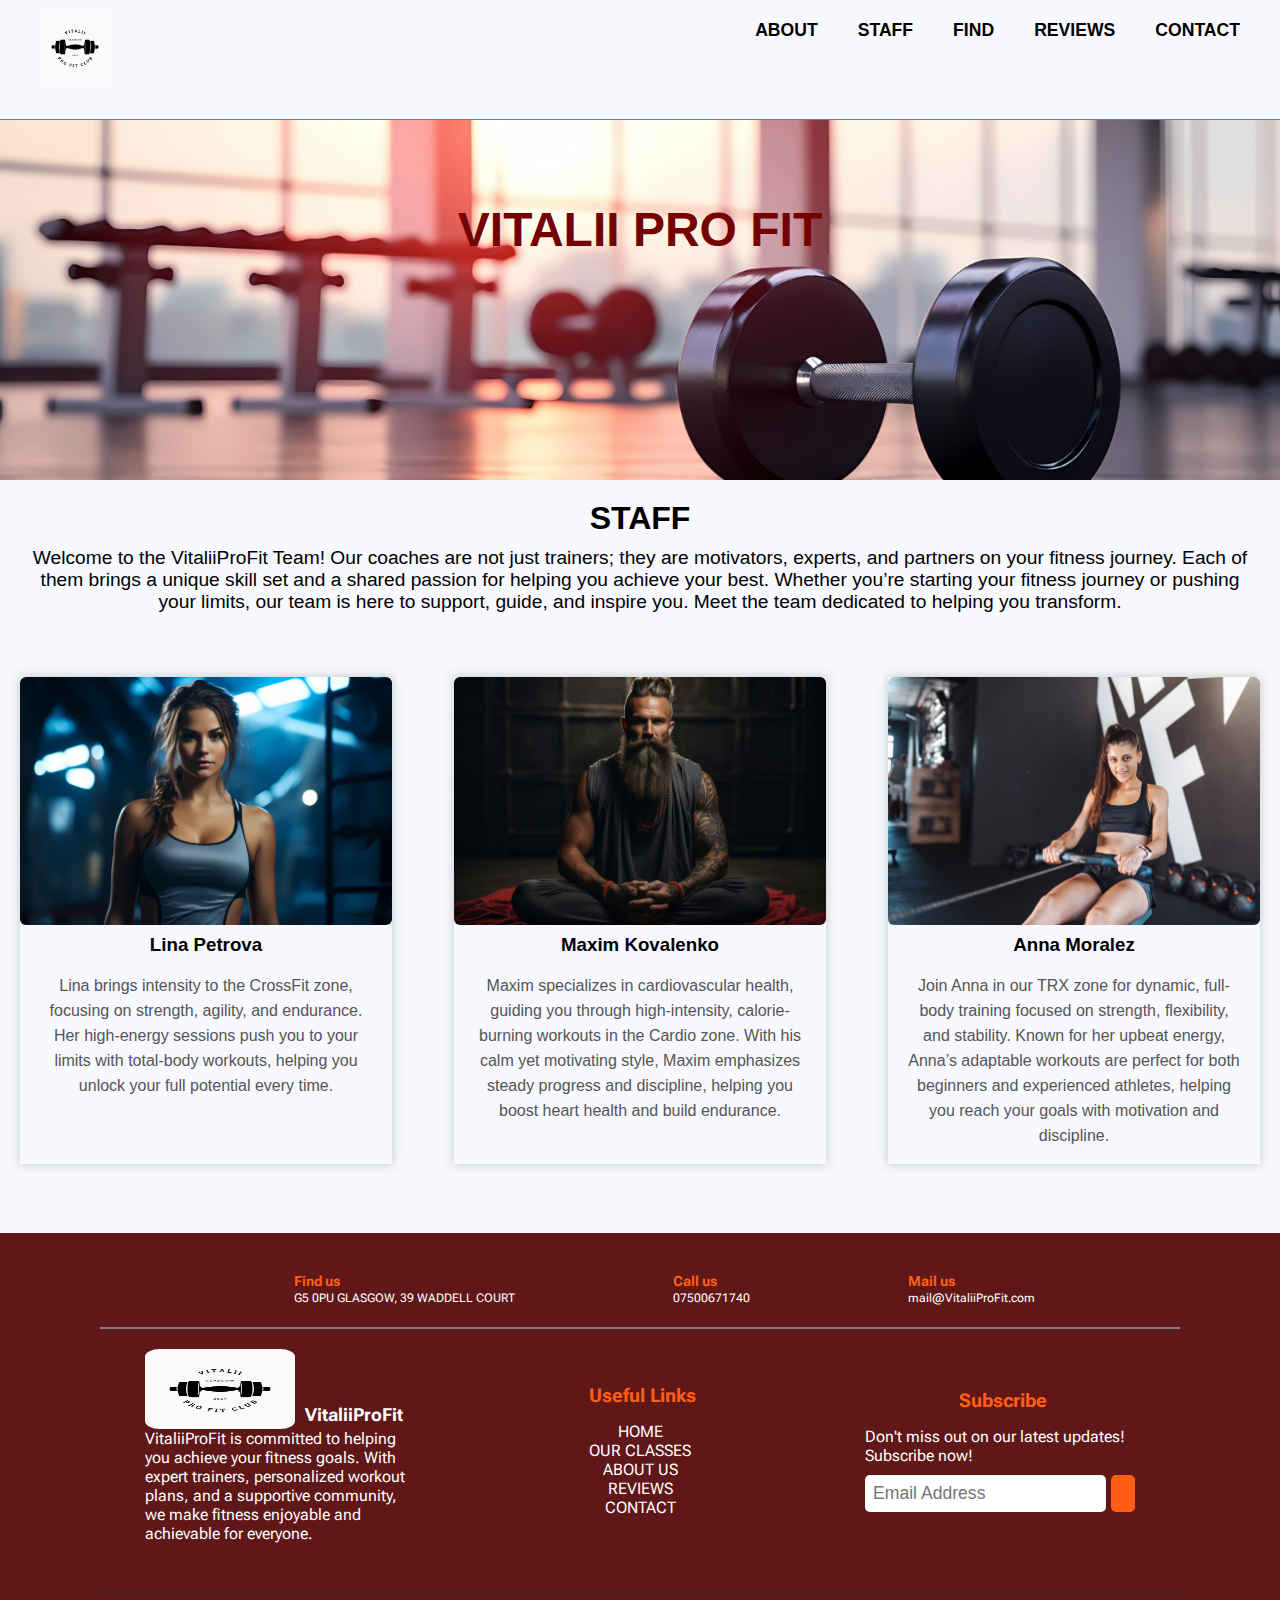
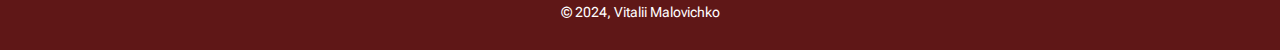
<file: staff.html>
<!DOCTYPE html>
<html lang="en">

<head>
    <meta charset="UTF-8">
    <meta name="viewport" content="width=device-width, initial-scale=1.0">
    <title>GYM VITALII PRO | Fitness for Everyone</title>
    <meta name="description"
        content="Join GYM VITALII PRO and achieve your fitness goals with expert training in TRX, CrossFit, and Cardio zones.">
    <link rel="stylesheet" href="./style.css">
    <link rel="stylesheet" href="https://cdnjs.cloudflare.com/ajax/libs/font-awesome/6.6.0/css/all.min.css"
        integrity="sha512-Kc323vGBEqzTmouAECnVceyQqyqdsSiqLQISBL29aUW4U/M7pSPA/gEUZQqv1cwx4OnYxTxve5UMg5GT6L4JJg=="
        crossorigin="anonymous" referrerpolicy="no-referrer" />
    <link rel="preconnect" href="https://fonts.googleapis.com">
    <link rel="preconnect" href="https://fonts.gstatic.com" crossorigin>
    <link href="https://fonts.googleapis.com/css2?family=Roboto+Flex:opsz,wght@8..144,100..1000&display=swap"
        rel="stylesheet">
    <script src="./script.js"></script>
</head>

<body>
    <nav>
        <div class="nav-logo">
            <a href="/"><img src="./images/club_logo.png" alt="Our logo"></a>
        </div>
        <div id="mobile_click" class="hamburger-menu">&#8801;</div>
        <ul id="mobile_nav" class="nav-list">
            <li class="nav-item"><a href="./aboutus.html" target="_blank" class="item-url">ABOUT</a></li>
            <li class="nav-item"><a href="./staff.html" target="_blank" class="item-url">STAFF</a></li>
            <li class="nav-item"><a href="./findUs.html" target="_blank" class="item-url">FIND</a></li>
            <li class="nav-item"><a href="./reviews.html" target="_blank" class="item-url">REVIEWS</a></li>
            <li class="nav-item"><a href="./contact.html" target="_blank" class="item-url">CONTACT</a></li>
        </ul>
    </nav>
    <header>
        <h1>VITALII PRO FIT</h1>
    </header>
    <section class="about-us-container">
        <div class="title-box">
            <h2>STAFF</h2>
            <p>Welcome to the VitaliiProFit Team!
                Our coaches are not just trainers; they are motivators, experts, and partners on your fitness journey. Each
                of them
                brings a unique skill set and a shared passion for helping you achieve your best. Whether you’re starting
                your fitness
                journey or pushing your limits, our team is here to support, guide, and inspire you. Meet the team dedicated
                to helping
                you transform.</p>
        </div>
        <div class="about-us-content">
            <div class="our-clases">
                <img src="./images/coach3.jpg" alt="crossfit zone">
                <h3>Lina Petrova</h3>
                <p>Lina brings intensity to the CrossFit zone, focusing on strength, agility, and endurance. Her high-energy
                    sessions push
                    you to your limits with total-body workouts, helping you unlock your full potential every time.</p>
            </div>
            <div class="our-clases">
                <img src="./images/coach2.jpg" alt="cardio zone">
                <h3>Maxim Kovalenko</h3>
                <p>Maxim specializes in cardiovascular health, guiding you through high-intensity, calorie-burning workouts
                    in the Cardio
                    zone. With his calm yet motivating style, Maxim emphasizes steady progress and discipline, helping you
                    boost heart
                    health and build endurance.</p>
            </div>
    
    
            <div class="our-clases">
                <img src="./images/client3.jpg" alt="trx zone">
                <h3>Anna Moralez</h3>
                <p>Join Anna in our TRX zone for dynamic, full-body training focused on strength, flexibility, and
                    stability. Known for her
                    upbeat energy, Anna’s adaptable workouts are perfect for both beginners and experienced athletes,
                    helping you reach your
                    goals with motivation and discipline.</p>
            </div>
    
    
        </div>
    </section>

    <footer class="footer-section">
        <!-- Top section of the footer: Contact information -->
        <div class="footer-contact">
            <ul class="footer-info">
                <li>
                    <i class="fa-solid fa-location-dot"></i>
                    <div>
                        <span>Find us</span>
                        <p>G5 0PU GLASGOW, 39 WADDELL COURT</p>
                    </div>
                </li>
                <li>
                    <i class="fa-solid fa-phone"></i>
                    <div>
                        <span>Call us</span>
                        <p>07500671740</p>
                    </div>
                </li>
                <li>
                    <i class="fa-solid fa-envelope"></i>
                    <div>
                        <span>Mail us</span>
                        <p>mail@VitaliiProFit.com</p>
                    </div>
                </li>
            </ul>
        </div>

        <!-- Main section of the footer with three columns: Logo, useful links, and subscription form -->
        <div class="footer-main">
            <div class="footer-column footer-logo-text">
                <a href="/" class="footer-logo">
                    <img src="./images/club_logo.png" alt="Our logo">
                    <span class="footer-brand-name">VitaliiProFit</span>
                </a>
                <p>VitaliiProFit is committed to helping you achieve your fitness goals. With expert trainers,
                    personalized
                    workout plans, and a supportive community, we make fitness enjoyable and achievable for everyone.
                </p>
                <!-- Social media icons -->
                <div class="social-icons">
                    <a href="#"><i class="fa-brands fa-facebook"></i></a>
                    <a href="#"><i class="fa-brands fa-twitter"></i></a>
                    <a href="#"><i class="fa-brands fa-telegram"></i></a>
                    <a href="#"><i class="fa-brands fa-whatsapp"></i></a>
                </div>
            </div>

            <div class="footer-column">
                <h3>Useful Links</h3>
                <ul>
                    <li><a href="#">HOME</a></li>
                    <li><a href="#">OUR CLASSES</a></li>
                    <li><a href="#">ABOUT US</a></li>
                    <li><a href="#">REVIEWS</a></li>
                    <li><a href="#">CONTACT</a></li>
                </ul>
            </div>

            <div class="footer-column">
                <h3>Subscribe</h3>
                <p>Don't miss out on our latest updates! Subscribe now!</p>
                <form>
                    <input type="email" placeholder="Email Address">
                    <button type="submit"><i class="fa-solid fa-paper-plane"></i></button>
                </form>
            </div>
        </div>

        <!-- Bottom section of the footer: Copyright notice -->
        <div class="footer-bottom">
            <p>&copy; 2024, Vitalii Malovichko</p>
        </div>
    </footer>
    <script src="./script.js"></script>

</body>

</h
</file>
<file: style.css>
* {
    /* padding: 0; */
    margin: 0;
    box-sizing: border-box;
    text-decoration: none;
    list-style: none;
}

body {
    font-family: "Montserrat", sans-serif;
    font-optical-sizing: auto;
    font-style: normal;
    background-color: ghostwhite;
}

img {
    width: 100%;
    height: auto;
}

/* =====HEADER====== */
/* HERO SECTION */
.heero-section img {
    width: 100%;
    height: 400px;
    object-fit: cover;
}

/* ----------------------------- Navigation -------------------------------------- */
nav {
    min-widt: 100%;
    height: 120px;
    display: flex;
    flex-direction: column;
    justify-content: space-between;
    position: sticky;
    top: 0;
    z-index: 1005;
    background-color: ghostwhite;
    border-bottom: 1px solid slategray;
}

.nav-list {
    width: 100%;
    align-items: center;
    justify-content: right;
    flex-direction: column;
    display: none;
    background-color: ghostwhite;
}

.nav-list .nav-item {
    width: 100%;
    height: 80px;
    list-style: none;
    border-bottom: 1px solid slategray;
}

.nav-list .nav-item .item-url {
    width: 100%;
    height: auto;
    display: flex;
    justify-content: center;
    align-items: center;
    color: rgb(0, 0, 0);
    font-size: 1.1em;
    font-weight: 550;
}

nav div {
    height: 100%;
}

nav div a {
    height: 100%;
    color: #ffffff;
    position: relative;
    display: flex;
    z-index: 1000;
    padding: 7px 0;
}

nav div a img {
    height: 100%;
    padding: 5px 0;
}

/* active mobile menu */
.nav-logo img {
    width: auto;
    height: 80px;
    /* Adjust height to fit within the header */
    object-fit: contain;
    margin-left: 20px;
    /* Adds left margin to separate from the edge */
}

 /* .active {
  height: 100vh;
  position: fixed;
  display: flex;
  top: 60px;
} */
#mobile_click {
  position:relative;
  left: 40px;
  top:-20px;
  color: black;
  font-size: 40px;
  cursor: pointer;
}
/* Default: Hide mobile navigation */
#mobile_nav {
    display: none;
}

/* Show navigation when active on mobile */
#mobile_nav.active {
    display: flex;
    flex-direction: column;
    position: fixed;
    top: 0;
    right: 0;
    width: 70%;
    height: 100vh;
    background-color: #ffffff;
    z-index: 1000;
    padding: 20px;
}

/* Hamburger icon styling */
/* #mobile_click {
    position: static;
    right: 20px;
    top: 20px;
    font-size: 36px;
    color: rgb(14, 1, 1);
    cursor: pointer;
    padding-left: 7%;
} */

/* -/-------------------------------------------------------------------------/- */
/* ===========================HEADER SEC======================================== */
header {
    display: flex;
    /* Use Flexbox for layout */
    width: 100%;
    /* Full width of the container */
    height: 40vh;
    /* Set the height to 40% of the viewport height */
    justify-content: center;
    /* Center content horizontally */
    align-items: center;
    /* Center content vertically */
    background: url(./images/backgraund7.jpg) center/cover no-repeat;
    /* no-repeat ensures the image doesn't repeat */
    background-color: #f3f3f3;
    /* Optional: if you need a fallback color */
}

header h1 {
    color: #740202;
    /* Set the text color to white */
    font-size: 2.9em;
    /* Set the font size to 2 times the base size */
    text-align: center;
    border-radius: 50%;
    margin-bottom: 11%;
}

/* \ =========================================================================\ */
/* ====Our classes section==== */
.about-us-container {
    width: 100%;
    padding: 20px;
    text-align: center;
    /* Centers the title and text */
    background-color: ghostwhite;
}

.title-box h2 {
    font-size: 2em;
    margin-bottom: 10px;
    text-align: center;
}

.title-box p {
    font-size: 1.2em;
    margin-bottom: 14px;
}

.our-clases {
    width: 360px;
    margin: 4% 0;
    line-height: 25px;
    box-shadow: 0 0 10px rgb(191, 198, 191);
}

.our-clases h3 {
    text-align: center;
}

.our-clases p {
    margin-top: 10px;
    font-size: 16pxw;
    color: #555;
    margin: 16px;
}

.our-clases img {
    width: 100%;
    /* Make sure the image fits its container */
    height: auto;
    border-radius: 6px;
}

/**************************************** Media query for tablet devices (min-width: 767px) *********************************************/
@media only screen and (min-width: 767px) {
    body {
        font-size: 16px;
        /* Increase font size for larger screens */
    }

    /* nav {
    height: 50px;
  } */
    .mobile_click {
        display: none;
    }
}

/* Media query for desktop devices (min-width: 991px) */
@media only screen and (min-width: 991px) {
    header h1 {
        font-size: 3em;
        /* Increase font size for header text on larger screens */
    }

    nav {
        flex-direction: row;
    }

    nav .nav-logo {
        padding-left: 20px;
    }

    nav .nav-list {
        display: flex;
        flex-direction: row;
        width: auto;
    }

    .nav-list .nav-item {
        border-bottom: unset;
        padding: 0 40px 0 0;
        text-align: center;
    }

    #mobile_click {
        display: none;
    }
}

/* Desktop view: Display navigation inline */
@media (min-width: 768px) {
    #mobile_nav {
        display: flex !important;
        /* Force display on larger screens */
        flex-direction: row;
        position: static;
        height: auto;
        width: auto;
        background-color: transparent;
        box-shadow: none;
    }

    #mobile_click {
        display: none;
        /* Hide hamburger on larger screens */
    }

    .nav-item {
        padding: 0 15px;
        /* Adjust spacing between menu items */
    }
}

/* -------------------PARALLAX -------------------*/
.parallax {
    background: url(./images/backgraund5.jpg) center/cover no-repeat fixed;
    height: 20em;
    /* Set the height of the parallax section */
}

/* ======Reviews Section======= */
.reviews-section {
    background-color: ghostwhite;
    padding: 20px;
    border-bottom: 2px solid #897870;
}

.review-container {
    min-height: 150px;
    background-color: rgb(185, 236, 202);
    border-radius: 4%;
    padding: 1em;
    margin-bottom: 1em;
    border: 1px solid rgb(247, 244, 237);
}

.title-reviews {
    display: flex;
    justify-content: center;
    text-align: center;
    padding-top: 20px;
}

.reviews-list {
    display: flex;
    flex-wrap: wrap;
    justify-content: space-between;
    gap: 2em;
    padding: 2em 1em;
    margin-bottom: 2em;
}

.reviews-item {
    display: flex;
    flex-direction: column;
    align-items: center;
    text-align: center;
    width: 30%;
    padding: 1em;
    border-radius: 10px;
}

.reviews-item img {
    width: 10vh;
    height: 10vh;
    margin-bottom: 1em;
    border-radius: 50%;
}

.contact-container {
    margin-top: 1em;
}

footer p {
    text-align: center;
}

/* -----Media Queries ---- */
/* Mobile view (max-width: 767px) */
@media only screen and (max-width: 767px) {
    .heero-section img {
        height: 300px;
        /* Smaller image for mobile */
        filter: brightness(60%);
    }

    .title-box h1 {
        font-size: 1.8em;
    }

    .title-box p {
        font-size: 1em;
    }

    .about-us-content {
        flex-direction: column;
        align-items: center;
    }

    .our-clases {
        width: 90%;
    }

    .reviews-item {
        width: 100%;
        /* Full width for reviews */
        filter: brightness(80%);
        border-radius: 50%;
    }

    .reviews-section img {
        border-radius: 10%;
    }
}

/* Tablet view (768px - 1024px) */
@media only screen and (min-width: 768px) and (max-width: 1024px) {
    .about-us-content {
        display: flex;
        flex-wrap: wrap;
        justify-content: space-between;
    }

    .our-clases {
        width: 48%;
        /* Two classes per row on tablet */
    }

    .reviews-item {
        width: 48%;
        /* Two reviews per row on tablet */
    }

    .title-box h1 {
        font-size: 2.2em;
    }

    .title-box p {
        font-size: 1.1em;
    }
}

/* Desktop view (1025px and above) */
@media only screen and (min-width: 1025px) {
    .about-us-content {
        display: flex;
        justify-content: space-between;
        flex-wrap: wrap;
    }

    .our-clases {
        width: 30%;
    }

    .reviews-item {
        width: 30%;
    }
}

/* Contact US */
.container {
    width: 80%;
    max-width: 1000px;
    margin: 0 auto;
    padding: 20px;
}

/* Contact Us Section - Mobile First */
#contact-us {
    background: url(./images/backgraund5.jpg) center/cover no-repeat fixed;
    padding: 30px 15px;
    border-radius: 10px;
    box-shadow: 0 0 10px rgba(0, 0, 0, 0.1);
    margin: 0 auto;
    width: 100%;
}

#contact-us h2 {
    text-align: center;
    margin-bottom: 20px;
    font-size: 1.5em;
    color: #ffffff;
}

.form-group {
    margin-bottom: 15px;
}

label {
    display: block;
    font-size: 1em;
    color: #ffffff;
}

input[type="text"], input[type="email"], textarea {
    width: 100%;
    padding: 8px;
    font-size: 0.9em;
    border: 1px solid #ccc;
    border-radius: 5px;
}

textarea {
    height: 120px;
    resize: none;
}

button.btn {
    display: inline-block;
    background: #eb7373;
    color: #fff;
    padding: 8px 12px;
    font-size: 0.9em;
    border: none;
    border-radius: 5px;
    cursor: pointer;
    transition: background 0.3s ease;
}

button.btn:hover {
    background: #555;
}

/* Larger Screens (Tablets and Desktops) */
@media (min-width: 480px) {
    #contact-us {
        padding: 40px 20px;
        min-width: 100%;
    }

    #contact-us h2 {
        font-size: 1.8em;
    }

    input[type="text"], input[type="email"], textarea {
        font-size: 1em;
        padding: 10px;
    }

    button.btn {
        font-size: 1em;
        padding: 10px 15px;
    }
}

@media (min-width: 768px) {
    #contact-us {
        padding: 50px 30px;
        max-width: 1400px;
    }

    #contact-us h2 {
        font-size: 2em;
    }

    input[type="text"], input[type="email"], textarea {
        font-size: 1.1em;
    }

    button.btn {
        font-size: 1.1em;
        padding: 10px 20px;
    }
}

.error {
    color: red;
    font-size: 0.9em;
    margin-top: 5px;
    display: block;
}

/* ******************************FOOTER********************************* */
.google-font {
    font-family: "Roboto Flex", sans-serif;
    font-optical-sizing: auto;
    font-weight: 400;
    font-style: normal;
    text-align: center;
    font-size: 38px;
    padding: 10px 0;
}

.findUs-span {
    color: #000000;
    font-size: 18px;
    font-family: "Roboto Flex", sans-serif;
    display: flex;
    justify-content: center;
}

.footer-section {
    /* width: 100%; */
    background-color: #5f1717;
    color: #ffffff;
    padding: 20px 100px;
    font-family: "Roboto Flex", sans-serif;
}

/* Top section of the footer */
.footer-contact {
    display: flex;
    flex-direction: column;
    align-items: center;
    justify-content: space-between;
    text-align: left;
    padding: 20px 0;
    border-bottom: 2px solid #897870;
    gap: 200px;
}

.footer-contact li {
    text-align: center;
    
}

.footer-contact p {
    text-align: right;
}

.footer-info {
    display: flex;
    gap: rem;
    list-style: none;
    flex-direction: column;
    justify-content: center;
}

/* .footer-info {
    display: flex;
    flex-direction: column;
    list-style: none;
    gap: 15px;
  
} */
.footer-info li {
    display: flex;
    gap: 8px;
    align-items: center;
    text-align: left;
}

.footer-info li i {
    font-size: 20px;
    color: #ff5e14;
}

.footer-info li div {
    display: flex;
    flex-direction: column;
}

.footer-info li span {
    font-size: 14px;
    font-weight: bold;
    color: #ff5e14;
}

.footer-info li p {
    margin: 0;
    color: #ffffff;
    font-size: 12px;
    line-height: 1.5;
    text-align: left;
}

/* Responsive adjustments */
@media (min-width: 768px) {
    .footer-contact {
        flex-direction: row;
        justify-content: space-around;
    }
    .footer-contact ul{
        gap:150px;
    }

    .footer-main {
        flex-direction: row;
        justify-content: space-between;
        text-align: left;
        padding: 20px;
    }
}

/* Main section of the footer */
.footer-main {
    display: flex;
    flex-direction: column;
    align-items: center;
    text-align: center;
    justify-content:space-around;
    padding: 20px 0;
}

.footer-column {
    width: 80%;
    margin-bottom: 20px;
}

.footer-column p {
    text-align: left;
}

.footer-column h3 {
    text-align: center;
    padding-left: 2%;
}

.footer-column ul {
    text-align: center;
}

.footer-logo {
    display: flex;
    gap: 10px;
    text-decoration: none;
}

.footer-logo img {
    width: 60px;
    /* Adjusted size to make the logo smaller */
    height: 80px;
    border-radius: 10%;
}

.footer-brand-name {
    font-size: 18px;
    /* Smaller font size to match the example */
    color: #fffdfc;
    /* Brand color */
    font-weight: bold;
    margin-top: 55px;
}

.footer-column h3 {
    color: #ff5e14;
    margin-bottom: 15px;
}

.footer-column ul {
    list-style: none;
    padding: 0;
}

.footer-column ul li a {
    color: #ffffff;
    text-decoration: none;
}

.footer-column ul li a:hover {
    color: #7b5d50;
}

.footer-column form {
    display: flex;
    gap: 5px;
    justify-content: center;
}

.footer-column input[type="email"] {
    padding: 8px;
    border: none;
    border-radius: 5px;
    outline: none;
    margin-top: 10px;
}

.footer-column button {
    background-color: #ff5e14;
    color: #ffffff;
    border: none;
    padding: 8px 12px;
    margin-top: 10px;
    border-radius: 5px;
    cursor: pointer;
}

/* Social media icons */
.social-icons {
    display: flex;
    gap: 10px;
    margin-top: 10px;
    justify-content: space-evenly;
}

.social-icons a {
    color: #fafafa;
    font-size: 20px;
    text-decoration: none;
}

.social-icons a:hover {
    color: #074fad;
}

/* Bottom section of the footer */
.footer-bottom {
    text-align: center;
    padding: 10px 0;
    border-top: 1px solid #333;
    font-size: 14px;
}

/* Tablet view (768px - 1024px) */
@media (min-width: 768px) {
    /* Aligns items horizontally for tablets */ .footer-contact {
        flex-direction: row;
        justify-content: space-around;
        text-align: left;
    }

    .footer-info {
        flex-direction: row;
    }

    .footer-main {
        flex-direction: row;
        justify-content: space-around;
        padding: 20px 0;
    }

    .footer-column {
        width: 30%;
        text-align: left;
    }

    .footer-logo img {
        width: 120px;
    }
}

/* Desktop view (1025px and above) */
@media (min-width: 1026px) {
    /* Further spacing and size adjustments for desktops */ .footer-contact {
        justify-content:space-around ;
    }

    .footer-info {
        gap: 3rem;
    }

    .footer-main {
        justify-content: space-around;
        padding: 20px 0;
    }

    .footer-column {
        width: 25%;
    }

    .footer-logo img {
        width: 150px;
    }
}
</file>
